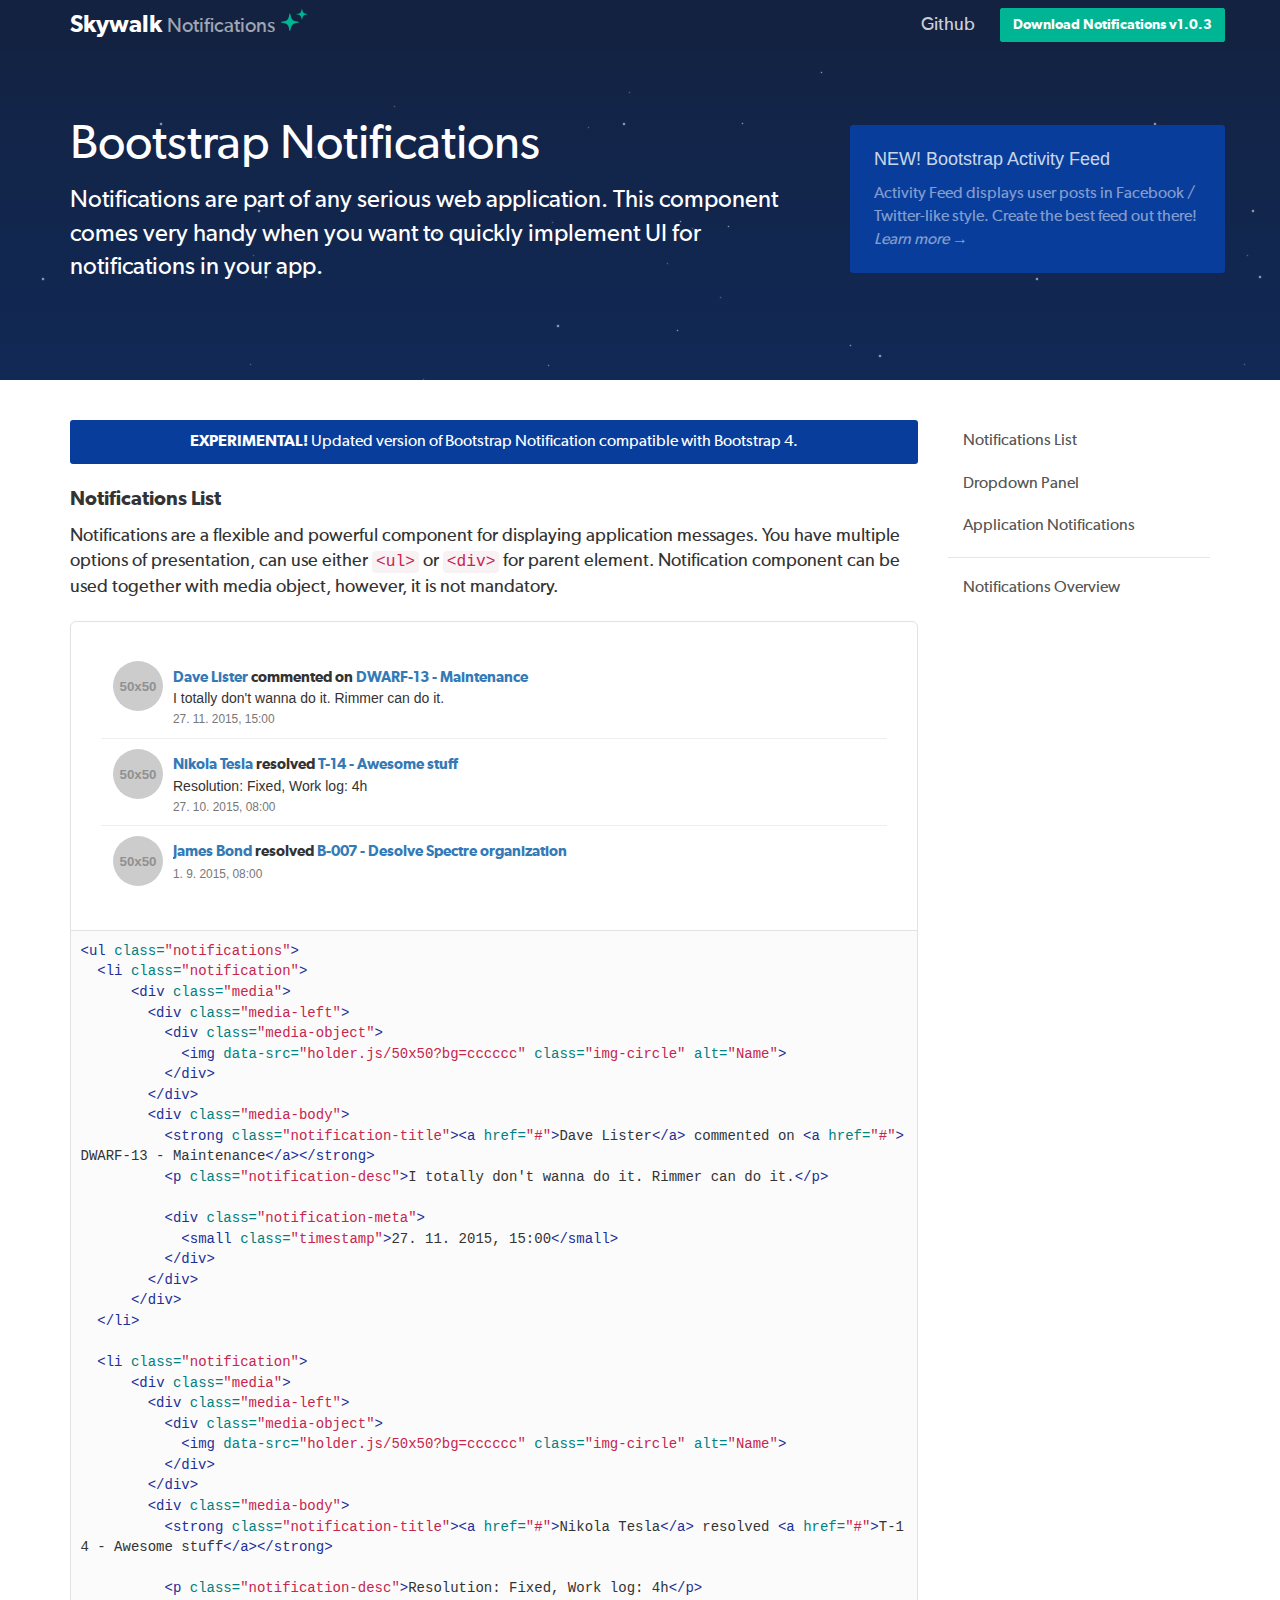
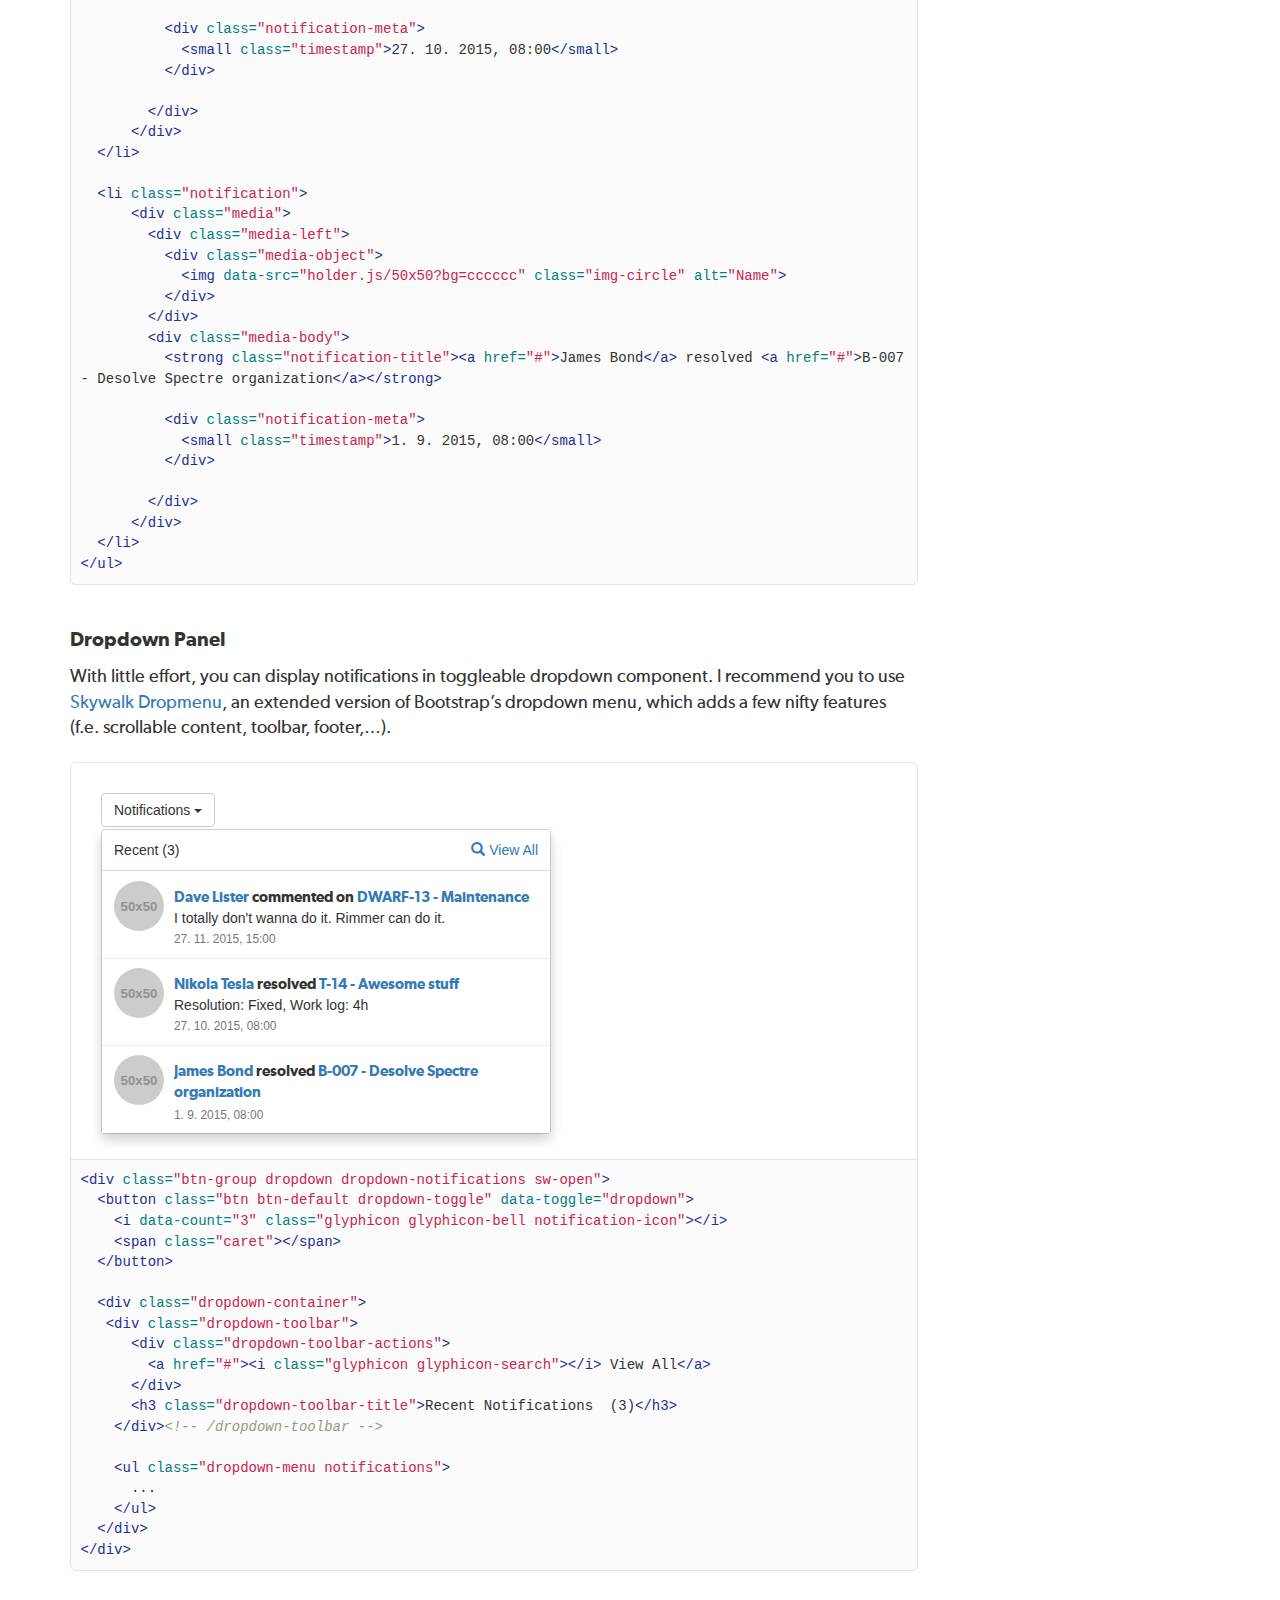
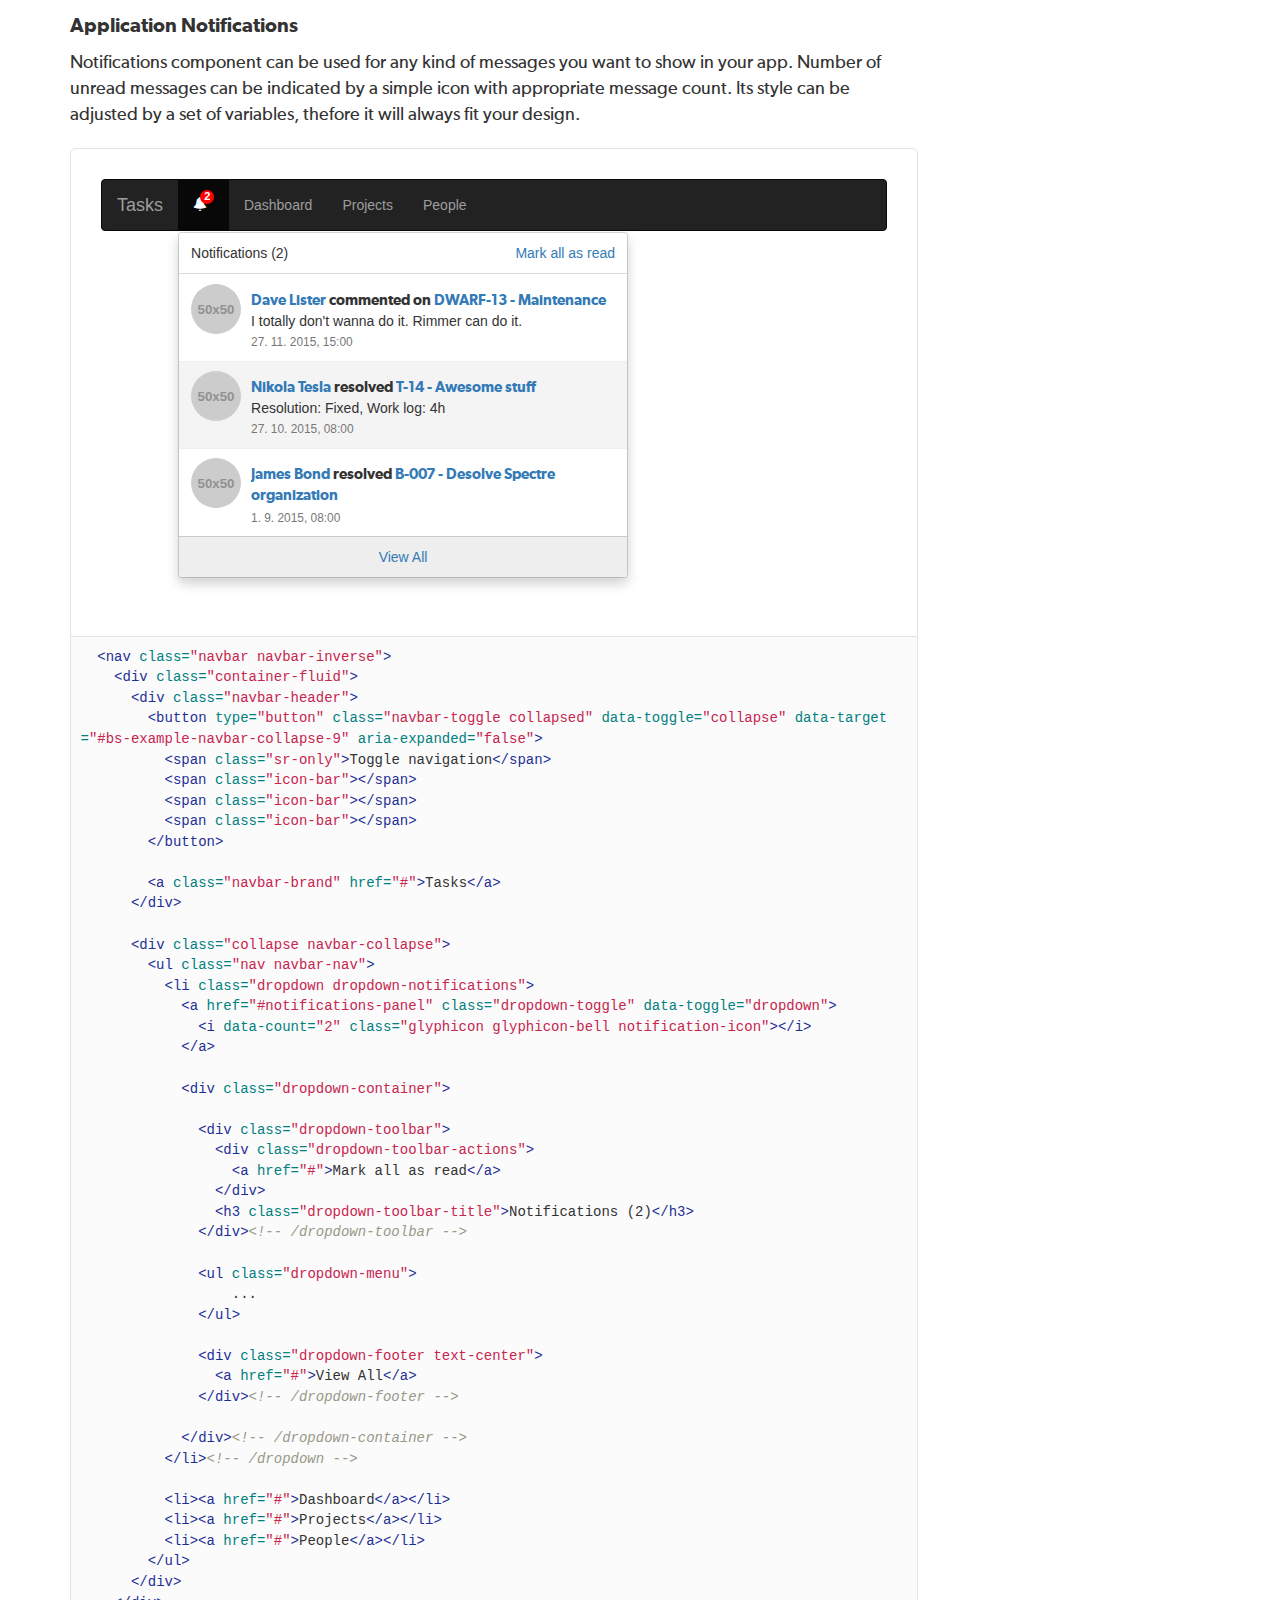
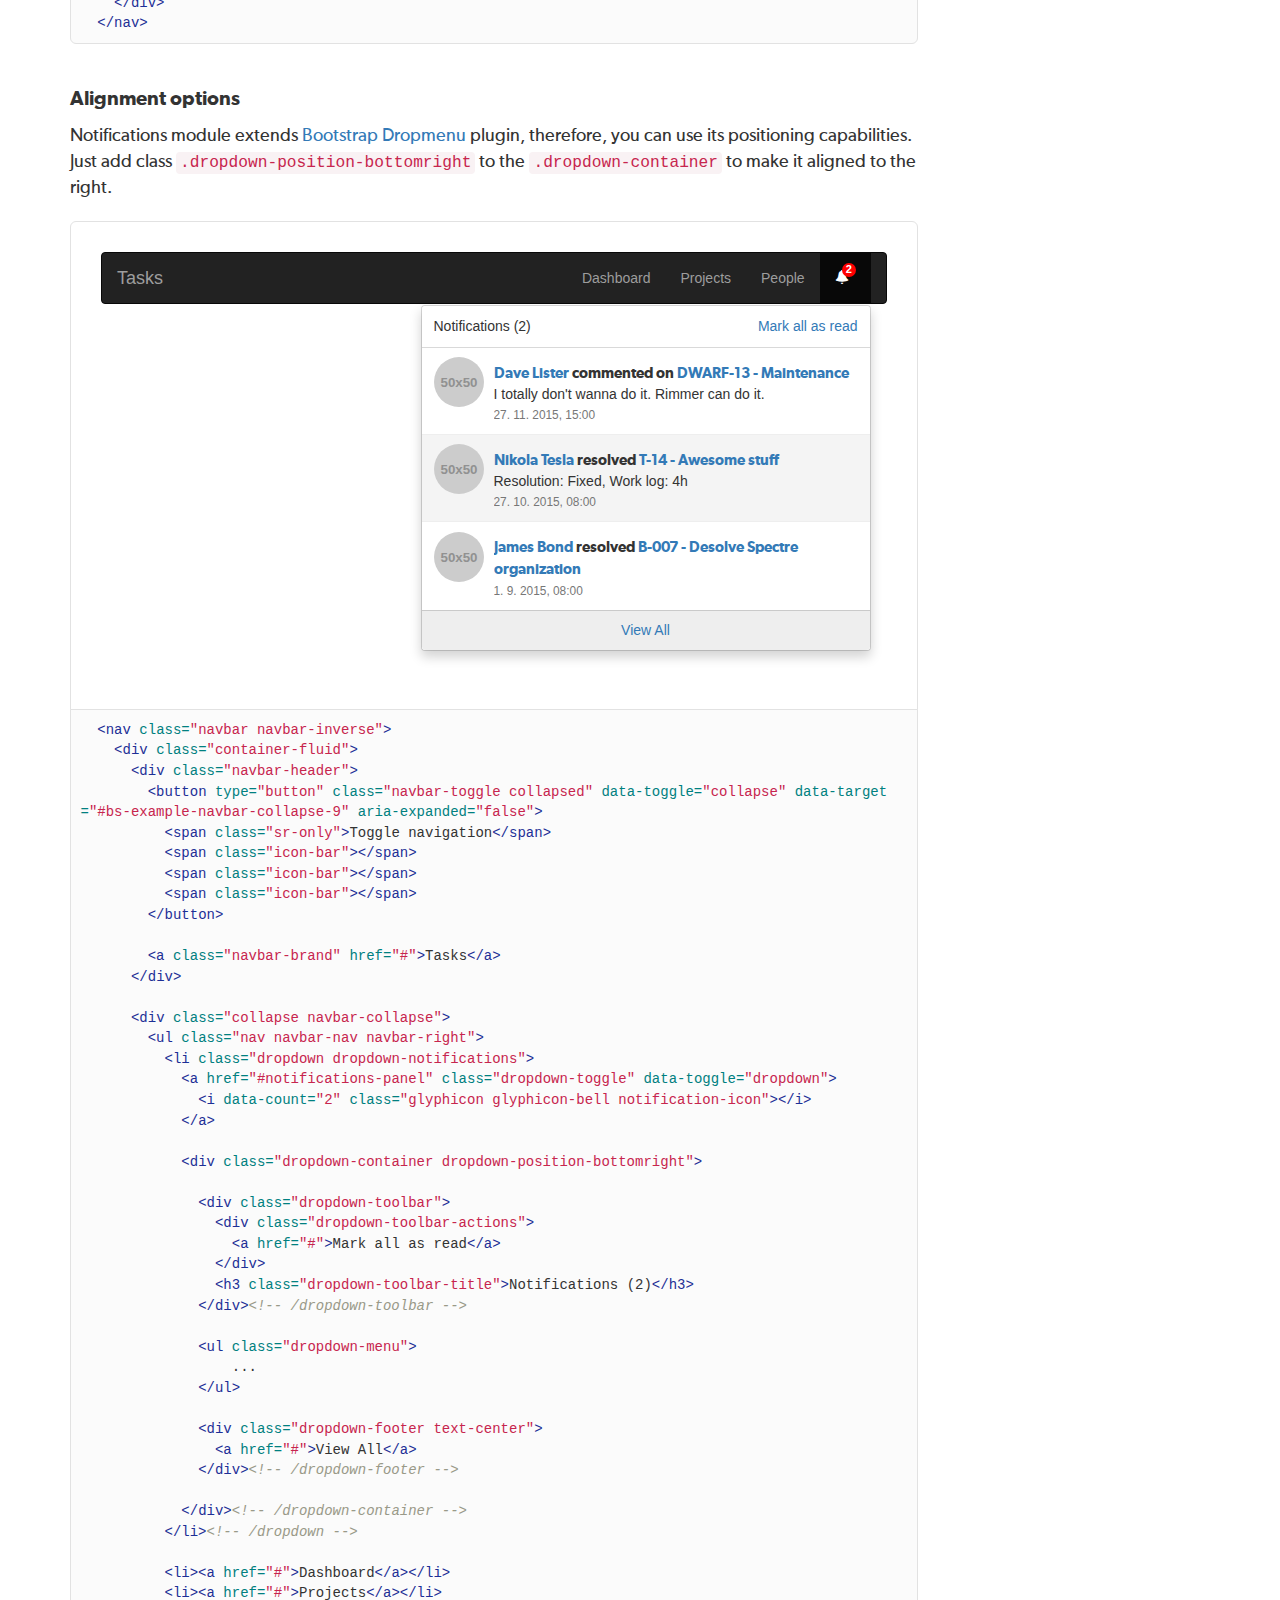
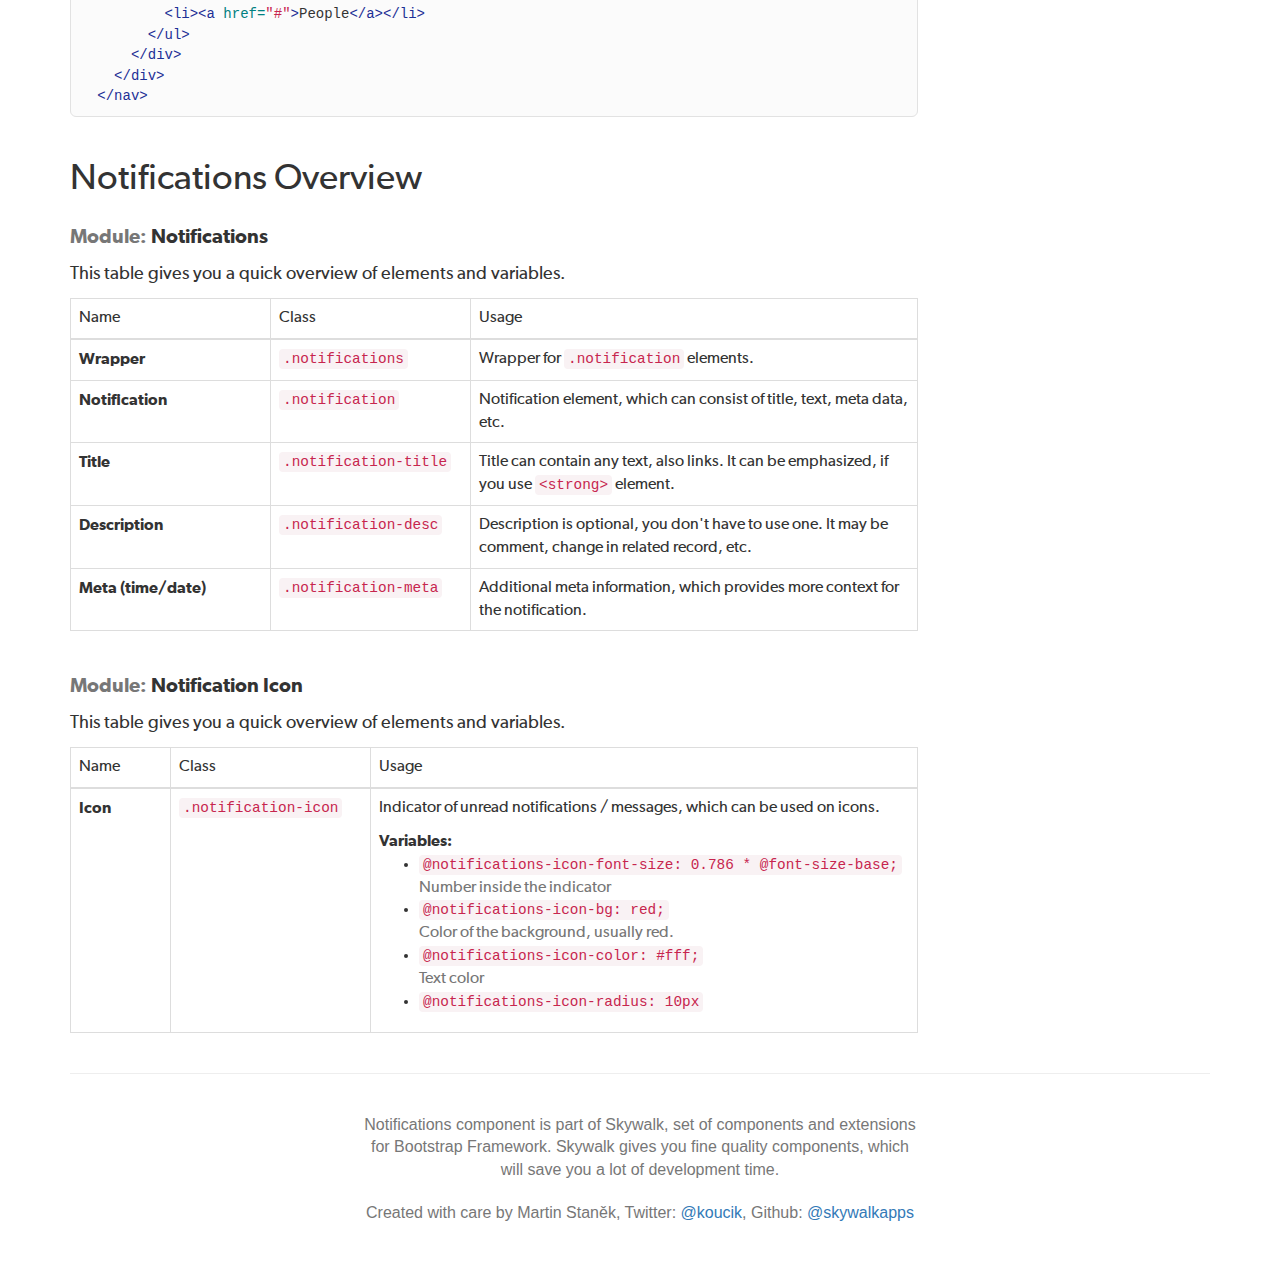
<file: reCaptcha/bootstrap-notifications-master/docs/index.html>
<!DOCTYPE html>
<html lang="en">
  <head>
    <!-- Meta, title, CSS, favicons, etc. -->
    
  <!-- Basic Page Needs
  ================================================== -->
  <meta charset="utf-8">
  <meta http-equiv="X-UA-Compatible" content="IE=edge">
  <meta name="viewport" content="width=device-width, initial-scale=1.0">
  <meta name="keywords" content="HTML, CSS, bootstrap, front-end, frontend, plugin, module">
  <meta name="description" content="Notifications are part of any serious web application. This component comes very handy when you want to quickly implement UI for notifications in your app.">
  <meta name="author" content="Martin Staněk">

  <title>Bootstrap Notifications - by @skywalkapps</title>


  <!-- Common stylesheet for all devices -->
  <link rel="stylesheet" href="stylesheets/skywalk-docs.min.css">
  <link rel="stylesheet" href="stylesheets/bootstrap-notifications.css">
  <!-- Place anything custom after this. -->

  <!-- Favicons -->
  <meta name="apple-mobile-web-app-title" content="Skywalk">
  <link rel="apple-touch-icon" sizes="57x57" href="assets/favicons/apple-icon-57x57.png">
  <link rel="apple-touch-icon" sizes="60x60" href="assets/favicons/apple-icon-60x60.png">
  <link rel="apple-touch-icon" sizes="72x72" href="assets/favicons/apple-icon-72x72.png">
  <link rel="apple-touch-icon" sizes="76x76" href="assets/favicons/apple-icon-76x76.png">
  <link rel="apple-touch-icon" sizes="114x114" href="assets/favicons/apple-icon-114x114.png">
  <link rel="apple-touch-icon" sizes="120x120" href="assets/favicons/apple-icon-120x120.png">
  <link rel="apple-touch-icon" sizes="144x144" href="assets/favicons/apple-icon-144x144.png">
  <link rel="apple-touch-icon" sizes="152x152" href="assets/favicons/apple-icon-152x152.png">
  <link rel="apple-touch-icon" sizes="180x180" href="assets/favicons/apple-icon-180x180.png">
  <link rel="icon" type="image/png" sizes="192x192"  href="assets/favicons/android-icon-192x192.png">
  <link rel="icon" type="image/png" sizes="32x32" href="assets/favicons/favicon-32x32.png">
  <link rel="icon" type="image/png" sizes="96x96" href="assets/favicons/favicon-96x96.png">
  <link rel="icon" type="image/png" sizes="16x16" href="assets/favicons/favicon-16x16.png">

    <!-- Place anything custom after this. -->
  </head>


  <body class="sw-docs" data-spy="scroll" data-target=".sw-aside">
    <a class="sr-only" href="#content">Skip navigation</a>

    <!-- Page search and navigation -->
    <div class="l-sidebar">
      <div class="l-sidebar-body">
        <header class="navbar navbar-fixed-top navbar-default" id="top" role="banner">
  <div class="container">
    <div class="navbar-header">
      <button class="navbar-toggle collapsed" type="button" data-toggle="collapse" data-target=".sw-navbar-collapse">
        <span class="sr-only">Toggle navigation</span>
        <span class="icon-bar"></span>
        <span class="icon-bar"></span>
        <span class="icon-bar"></span>
      </button>
      <a href="http://skywalkapps.github.io" class="navbar-brand logo"><span>Skywalk</span> <small>Notifications</small></a>
    </div>
    <nav class="collapse navbar-collapse sw-navbar-collapse">
      <ul class="nav navbar-nav navbar-right">
        <!-- <li><a href="#">Bootstrap for Apps</a></li> -->
        <li><a href="https://github.com/skywalkapps/bootstrap-notifications">Github</a></li>
        <li>
          <div class="btn-group">
            <a href="https://github.com/skywalkapps/bootstrap-notifications/archive/master.zip" class="btn btn-primary navbar-btn" role="button">
              Download Notifications v1.0.3
            </a>
          </div>
        </li>
      </ul>
    </nav>
  </div>
</header>

      </div>
    </div><!-- /l-sidebar -->

    <!-- Page content -->
    <div id="content" class="l-body" role="main">

      <div class="sw-header" id="introduction">
        <div class="container">

          <div class="row">
            <div class="col-md-8">
              <h1 class="page-header">Bootstrap Notifications</h1>
              <p class="sw-text lead">Notifications are part of any serious web application. This component comes very handy when you want to quickly implement UI for notifications in your app.</p>
            </div>

            <div class="col-md-4">
              <a href="/bootstrap-activity-feed" class="advertisement">
                <h3>NEW! Bootstrap Activity Feed</h3>
                <p>Activity Feed displays user posts in Facebook / Twitter-like style. Create the best feed out there! <em>Learn more &rarr;</em></p>
              </a>
            </div>
          </div>

        </div><!-- /container -->

      </div><!-- /sw-header -->

      <div class="container">
        <div class="row">
          <div class="col-md-9 content">
            <p><a href="/bootstrap-notifications/2.0" class="sw-infobar" style="display:block;text-decoration:none;padding: 10px 15px;color: #fff;background:#083d9c;border-radius:3px;font-size:16px;font-family:'Gibson-Regular',Arial;text-align: center">
  <strong>EXPERIMENTAL!</strong> Updated version of Bootstrap Notification compatible with Bootstrap 4.
</a></p>

<h3 id="notifications-list">Notifications List</h3>

<p>Notifications are a flexible and powerful component for displaying application messages. You have multiple options of presentation, can use either <code class="highlighter-rouge">&lt;ul&gt;</code> or <code class="highlighter-rouge">&lt;div&gt;</code> for parent element. Notification component can be used together with media object, however, it is not mandatory.</p>

<div class="sw-example">
  <ul class="notifications">
    <li class="notification">
        <div class="media">
          <div class="media-left">
            <div class="media-object">
              <img data-src="holder.js/50x50?bg=cccccc" class="img-circle" alt="Name" />
            </div>
          </div>
          <div class="media-body">
            <strong class="notification-title"><a href="#">Dave Lister</a> commented on <a href="#">DWARF-13 - Maintenance</a></strong>
            <p class="notification-desc">I totally don't wanna do it. Rimmer can do it.</p>

            <div class="notification-meta">
              <small class="timestamp">27. 11. 2015, 15:00</small>
            </div>
          </div>
        </div>
    </li>

    <li class="notification">
        <div class="media">
          <div class="media-left">
            <div class="media-object">
              <img data-src="holder.js/50x50?bg=cccccc" class="img-circle" alt="Name" />
            </div>
          </div>
          <div class="media-body">
            <strong class="notification-title"><a href="#">Nikola Tesla</a> resolved <a href="#">T-14 - Awesome stuff</a></strong>

            <p class="notification-desc">Resolution: Fixed, Work log: 4h</p>

            <div class="notification-meta">
              <small class="timestamp">27. 10. 2015, 08:00</small>
            </div>

          </div>
        </div>
    </li>

    <li class="notification">
        <div class="media">
          <div class="media-left">
            <div class="media-object">
              <img data-src="holder.js/50x50?bg=cccccc" class="img-circle" alt="Name" />
            </div>
          </div>
          <div class="media-body">
            <strong class="notification-title"><a href="#">James Bond</a> resolved <a href="#">B-007 - Desolve Spectre organization</a></strong>

            <div class="notification-meta">
              <small class="timestamp">1. 9. 2015, 08:00</small>
            </div>

          </div>
        </div>
    </li>
  </ul>
</div>

<div class="language-html highlighter-rouge"><pre class="highlight"><code><span class="nt">&lt;ul</span> <span class="na">class=</span><span class="s">"notifications"</span><span class="nt">&gt;</span>
  <span class="nt">&lt;li</span> <span class="na">class=</span><span class="s">"notification"</span><span class="nt">&gt;</span>
      <span class="nt">&lt;div</span> <span class="na">class=</span><span class="s">"media"</span><span class="nt">&gt;</span>
        <span class="nt">&lt;div</span> <span class="na">class=</span><span class="s">"media-left"</span><span class="nt">&gt;</span>
          <span class="nt">&lt;div</span> <span class="na">class=</span><span class="s">"media-object"</span><span class="nt">&gt;</span>
            <span class="nt">&lt;img</span> <span class="na">data-src=</span><span class="s">"holder.js/50x50?bg=cccccc"</span> <span class="na">class=</span><span class="s">"img-circle"</span> <span class="na">alt=</span><span class="s">"Name"</span><span class="nt">&gt;</span>
          <span class="nt">&lt;/div&gt;</span>
        <span class="nt">&lt;/div&gt;</span>
        <span class="nt">&lt;div</span> <span class="na">class=</span><span class="s">"media-body"</span><span class="nt">&gt;</span>
          <span class="nt">&lt;strong</span> <span class="na">class=</span><span class="s">"notification-title"</span><span class="nt">&gt;&lt;a</span> <span class="na">href=</span><span class="s">"#"</span><span class="nt">&gt;</span>Dave Lister<span class="nt">&lt;/a&gt;</span> commented on <span class="nt">&lt;a</span> <span class="na">href=</span><span class="s">"#"</span><span class="nt">&gt;</span>DWARF-13 - Maintenance<span class="nt">&lt;/a&gt;&lt;/strong&gt;</span>
          <span class="nt">&lt;p</span> <span class="na">class=</span><span class="s">"notification-desc"</span><span class="nt">&gt;</span>I totally don't wanna do it. Rimmer can do it.<span class="nt">&lt;/p&gt;</span>

          <span class="nt">&lt;div</span> <span class="na">class=</span><span class="s">"notification-meta"</span><span class="nt">&gt;</span>
            <span class="nt">&lt;small</span> <span class="na">class=</span><span class="s">"timestamp"</span><span class="nt">&gt;</span>27. 11. 2015, 15:00<span class="nt">&lt;/small&gt;</span>
          <span class="nt">&lt;/div&gt;</span>
        <span class="nt">&lt;/div&gt;</span>
      <span class="nt">&lt;/div&gt;</span>
  <span class="nt">&lt;/li&gt;</span>

  <span class="nt">&lt;li</span> <span class="na">class=</span><span class="s">"notification"</span><span class="nt">&gt;</span>
      <span class="nt">&lt;div</span> <span class="na">class=</span><span class="s">"media"</span><span class="nt">&gt;</span>
        <span class="nt">&lt;div</span> <span class="na">class=</span><span class="s">"media-left"</span><span class="nt">&gt;</span>
          <span class="nt">&lt;div</span> <span class="na">class=</span><span class="s">"media-object"</span><span class="nt">&gt;</span>
            <span class="nt">&lt;img</span> <span class="na">data-src=</span><span class="s">"holder.js/50x50?bg=cccccc"</span> <span class="na">class=</span><span class="s">"img-circle"</span> <span class="na">alt=</span><span class="s">"Name"</span><span class="nt">&gt;</span>
          <span class="nt">&lt;/div&gt;</span>
        <span class="nt">&lt;/div&gt;</span>
        <span class="nt">&lt;div</span> <span class="na">class=</span><span class="s">"media-body"</span><span class="nt">&gt;</span>
          <span class="nt">&lt;strong</span> <span class="na">class=</span><span class="s">"notification-title"</span><span class="nt">&gt;&lt;a</span> <span class="na">href=</span><span class="s">"#"</span><span class="nt">&gt;</span>Nikola Tesla<span class="nt">&lt;/a&gt;</span> resolved <span class="nt">&lt;a</span> <span class="na">href=</span><span class="s">"#"</span><span class="nt">&gt;</span>T-14 - Awesome stuff<span class="nt">&lt;/a&gt;&lt;/strong&gt;</span>

          <span class="nt">&lt;p</span> <span class="na">class=</span><span class="s">"notification-desc"</span><span class="nt">&gt;</span>Resolution: Fixed, Work log: 4h<span class="nt">&lt;/p&gt;</span>

          <span class="nt">&lt;div</span> <span class="na">class=</span><span class="s">"notification-meta"</span><span class="nt">&gt;</span>
            <span class="nt">&lt;small</span> <span class="na">class=</span><span class="s">"timestamp"</span><span class="nt">&gt;</span>27. 10. 2015, 08:00<span class="nt">&lt;/small&gt;</span>
          <span class="nt">&lt;/div&gt;</span>

        <span class="nt">&lt;/div&gt;</span>
      <span class="nt">&lt;/div&gt;</span>
  <span class="nt">&lt;/li&gt;</span>

  <span class="nt">&lt;li</span> <span class="na">class=</span><span class="s">"notification"</span><span class="nt">&gt;</span>
      <span class="nt">&lt;div</span> <span class="na">class=</span><span class="s">"media"</span><span class="nt">&gt;</span>
        <span class="nt">&lt;div</span> <span class="na">class=</span><span class="s">"media-left"</span><span class="nt">&gt;</span>
          <span class="nt">&lt;div</span> <span class="na">class=</span><span class="s">"media-object"</span><span class="nt">&gt;</span>
            <span class="nt">&lt;img</span> <span class="na">data-src=</span><span class="s">"holder.js/50x50?bg=cccccc"</span> <span class="na">class=</span><span class="s">"img-circle"</span> <span class="na">alt=</span><span class="s">"Name"</span><span class="nt">&gt;</span>
          <span class="nt">&lt;/div&gt;</span>
        <span class="nt">&lt;/div&gt;</span>
        <span class="nt">&lt;div</span> <span class="na">class=</span><span class="s">"media-body"</span><span class="nt">&gt;</span>
          <span class="nt">&lt;strong</span> <span class="na">class=</span><span class="s">"notification-title"</span><span class="nt">&gt;&lt;a</span> <span class="na">href=</span><span class="s">"#"</span><span class="nt">&gt;</span>James Bond<span class="nt">&lt;/a&gt;</span> resolved <span class="nt">&lt;a</span> <span class="na">href=</span><span class="s">"#"</span><span class="nt">&gt;</span>B-007 - Desolve Spectre organization<span class="nt">&lt;/a&gt;&lt;/strong&gt;</span>

          <span class="nt">&lt;div</span> <span class="na">class=</span><span class="s">"notification-meta"</span><span class="nt">&gt;</span>
            <span class="nt">&lt;small</span> <span class="na">class=</span><span class="s">"timestamp"</span><span class="nt">&gt;</span>1. 9. 2015, 08:00<span class="nt">&lt;/small&gt;</span>
          <span class="nt">&lt;/div&gt;</span>

        <span class="nt">&lt;/div&gt;</span>
      <span class="nt">&lt;/div&gt;</span>
  <span class="nt">&lt;/li&gt;</span>
<span class="nt">&lt;/ul&gt;</span>
</code></pre>
</div>

<h3 id="dropdown-panel">Dropdown Panel</h3>

<p>With little effort, you can display notifications in toggleable dropdown component. I recommend you to use <a href="skywalkapps.github.io/bootstrap-dropmenu/">Skywalk Dropmenu</a>, an extended version of Bootstrap’s dropdown menu, which adds a few nifty features (f.e. scrollable content, toolbar, footer,…).</p>

<div class="sw-example">
  <div class="btn-group dropdown dropdown-notifications sw-open">
    <button class="btn btn-default dropdown-toggle" data-toggle="dropdown">
    Notifications
      <span class="caret"></span>
    </button>

    <div class="dropdown-container">
     <div class="dropdown-toolbar">
        <div class="dropdown-toolbar-actions">
          <a href="#"><i class="glyphicon glyphicon-search"></i> View All</a>
        </div>
        <h3 class="dropdown-toolbar-title">Recent (3)</h3>
      </div><!-- /dropdown-toolbar -->

      <ul class="dropdown-menu notifications">
        <li class="notification">
            <div class="media">
              <div class="media-left">
                <div class="media-object">
                  <img data-src="holder.js/50x50?bg=cccccc" class="img-circle" alt="Name" />
                </div>
              </div>
              <div class="media-body">
                <strong class="notification-title"><a href="#">Dave Lister</a> commented on <a href="#">DWARF-13 - Maintenance</a></strong>
                <p class="notification-desc">I totally don't wanna do it. Rimmer can do it.</p>

                <div class="notification-meta">
                  <small class="timestamp">27. 11. 2015, 15:00</small>
                </div>
              </div>
            </div>
        </li>

        <li class="notification">
            <div class="media">
              <div class="media-left">
                <div class="media-object">
                  <img data-src="holder.js/50x50?bg=cccccc" class="img-circle" alt="Name" />
                </div>
              </div>
              <div class="media-body">
                <strong class="notification-title"><a href="#">Nikola Tesla</a> resolved <a href="#">T-14 - Awesome stuff</a></strong>

                <p class="notification-desc">Resolution: Fixed, Work log: 4h</p>

                <div class="notification-meta">
                  <small class="timestamp">27. 10. 2015, 08:00</small>
                </div>

              </div>
            </div>
        </li>

        <li class="notification">
            <div class="media">
              <div class="media-left">
                <div class="media-object">
                  <img data-src="holder.js/50x50?bg=cccccc" class="img-circle" alt="Name" />
                </div>
              </div>
              <div class="media-body">
                <strong class="notification-title"><a href="#">James Bond</a> resolved <a href="#">B-007 - Desolve Spectre organization</a></strong>

                <div class="notification-meta">
                  <small class="timestamp">1. 9. 2015, 08:00</small>
                </div>

              </div>
            </div>
        </li>
      </ul>
    </div>
  </div>

</div>

<div class="language-html highlighter-rouge"><pre class="highlight"><code><span class="nt">&lt;div</span> <span class="na">class=</span><span class="s">"btn-group dropdown dropdown-notifications sw-open"</span><span class="nt">&gt;</span>
  <span class="nt">&lt;button</span> <span class="na">class=</span><span class="s">"btn btn-default dropdown-toggle"</span> <span class="na">data-toggle=</span><span class="s">"dropdown"</span><span class="nt">&gt;</span>
    <span class="nt">&lt;i</span> <span class="na">data-count=</span><span class="s">"3"</span> <span class="na">class=</span><span class="s">"glyphicon glyphicon-bell notification-icon"</span><span class="nt">&gt;&lt;/i&gt;</span>
    <span class="nt">&lt;span</span> <span class="na">class=</span><span class="s">"caret"</span><span class="nt">&gt;&lt;/span&gt;</span>
  <span class="nt">&lt;/button&gt;</span>

  <span class="nt">&lt;div</span> <span class="na">class=</span><span class="s">"dropdown-container"</span><span class="nt">&gt;</span>
   <span class="nt">&lt;div</span> <span class="na">class=</span><span class="s">"dropdown-toolbar"</span><span class="nt">&gt;</span>
      <span class="nt">&lt;div</span> <span class="na">class=</span><span class="s">"dropdown-toolbar-actions"</span><span class="nt">&gt;</span>
        <span class="nt">&lt;a</span> <span class="na">href=</span><span class="s">"#"</span><span class="nt">&gt;&lt;i</span> <span class="na">class=</span><span class="s">"glyphicon glyphicon-search"</span><span class="nt">&gt;&lt;/i&gt;</span> View All<span class="nt">&lt;/a&gt;</span>
      <span class="nt">&lt;/div&gt;</span>
      <span class="nt">&lt;h3</span> <span class="na">class=</span><span class="s">"dropdown-toolbar-title"</span><span class="nt">&gt;</span>Recent Notifications  (3)<span class="nt">&lt;/h3&gt;</span>
    <span class="nt">&lt;/div&gt;</span><span class="c">&lt;!-- /dropdown-toolbar --&gt;</span>

    <span class="nt">&lt;ul</span> <span class="na">class=</span><span class="s">"dropdown-menu notifications"</span><span class="nt">&gt;</span>
      ...
    <span class="nt">&lt;/ul&gt;</span>
  <span class="nt">&lt;/div&gt;</span>
<span class="nt">&lt;/div&gt;</span>
</code></pre>
</div>

<h3 id="application-notifications">Application Notifications</h3>

<p>Notifications component can be used for any kind of messages you want to show in your app. Number of unread messages can be indicated by a simple icon with appropriate message count. Its style can be adjusted by a set of variables, thefore it will always fit your design.</p>

<div class="sw-example" style="padding-bottom: 390px">
  <nav class="navbar navbar-inverse">
    <div class="container-fluid">
      <div class="navbar-header">
        <button type="button" class="navbar-toggle collapsed" data-toggle="collapse" data-target="#bs-example-navbar-collapse-9" aria-expanded="false">
          <span class="sr-only">Toggle navigation</span>
          <span class="icon-bar"></span>
          <span class="icon-bar"></span>
          <span class="icon-bar"></span>
        </button>

        <a class="navbar-brand" href="#">Tasks</a>
      </div>

      <div class="collapse navbar-collapse">
        <ul class="nav navbar-nav">
          <li class="dropdown dropdown-notifications open">
            <a href="#notifications-panel" class="dropdown-toggle" data-toggle="dropdown">
              <i data-count="2" class="glyphicon glyphicon-bell notification-icon"></i>
            </a>

            <div class="dropdown-container">

              <div class="dropdown-toolbar">
                <div class="dropdown-toolbar-actions">
                  <a href="#">Mark all as read</a>
                </div>
                <h3 class="dropdown-toolbar-title">Notifications (2)</h3>
              </div><!-- /dropdown-toolbar -->

              <ul class="dropdown-menu">
                    <li class="notification">
                      <div class="media">
                        <div class="media-left">
                          <div class="media-object">
                            <img data-src="holder.js/50x50?bg=cccccc" class="img-circle" alt="Name" />
                          </div>
                        </div>
                        <div class="media-body">
                          <strong class="notification-title"><a href="#">Dave Lister</a> commented on <a href="#">DWARF-13 - Maintenance</a></strong>
                          <p class="notification-desc">I totally don't wanna do it. Rimmer can do it.</p>

                          <div class="notification-meta">
                            <small class="timestamp">27. 11. 2015, 15:00</small>
                          </div>
                        </div>
                      </div>
                  </li>

                  <li class="notification active">
                      <div class="media">
                        <div class="media-left">
                          <div class="media-object">
                            <img data-src="holder.js/50x50?bg=cccccc" class="img-circle" alt="Name" />
                          </div>
                        </div>
                        <div class="media-body">
                          <strong class="notification-title"><a href="#">Nikola Tesla</a> resolved <a href="#">T-14 - Awesome stuff</a></strong>

                          <p class="notification-desc">Resolution: Fixed, Work log: 4h</p>

                          <div class="notification-meta">
                            <small class="timestamp">27. 10. 2015, 08:00</small>
                          </div>

                        </div>
                      </div>
                  </li>

                  <li class="notification">
                      <div class="media">
                        <div class="media-left">
                          <div class="media-object">
                            <img data-src="holder.js/50x50?bg=cccccc" class="img-circle" alt="Name" />
                          </div>
                        </div>
                        <div class="media-body">
                          <strong class="notification-title"><a href="#">James Bond</a> resolved <a href="#">B-007 - Desolve Spectre organization</a></strong>

                          <div class="notification-meta">
                            <small class="timestamp">1. 9. 2015, 08:00</small>
                          </div>

                        </div>
                      </div>
                  </li>

              </ul>

              <div class="dropdown-footer text-center">
                <a href="#">View All</a>
              </div><!-- /dropdown-footer -->

            </div><!-- /dropdown-container -->
          </li><!-- /dropdown -->

          <li><a href="#">Dashboard</a></li>
          <li><a href="#">Projects</a></li>
          <li><a href="#">People</a></li>
        </ul>
      </div>
    </div>
  </nav>
</div>

<div class="language-html highlighter-rouge"><pre class="highlight"><code>  <span class="nt">&lt;nav</span> <span class="na">class=</span><span class="s">"navbar navbar-inverse"</span><span class="nt">&gt;</span>
    <span class="nt">&lt;div</span> <span class="na">class=</span><span class="s">"container-fluid"</span><span class="nt">&gt;</span>
      <span class="nt">&lt;div</span> <span class="na">class=</span><span class="s">"navbar-header"</span><span class="nt">&gt;</span>
        <span class="nt">&lt;button</span> <span class="na">type=</span><span class="s">"button"</span> <span class="na">class=</span><span class="s">"navbar-toggle collapsed"</span> <span class="na">data-toggle=</span><span class="s">"collapse"</span> <span class="na">data-target=</span><span class="s">"#bs-example-navbar-collapse-9"</span> <span class="na">aria-expanded=</span><span class="s">"false"</span><span class="nt">&gt;</span>
          <span class="nt">&lt;span</span> <span class="na">class=</span><span class="s">"sr-only"</span><span class="nt">&gt;</span>Toggle navigation<span class="nt">&lt;/span&gt;</span>
          <span class="nt">&lt;span</span> <span class="na">class=</span><span class="s">"icon-bar"</span><span class="nt">&gt;&lt;/span&gt;</span>
          <span class="nt">&lt;span</span> <span class="na">class=</span><span class="s">"icon-bar"</span><span class="nt">&gt;&lt;/span&gt;</span>
          <span class="nt">&lt;span</span> <span class="na">class=</span><span class="s">"icon-bar"</span><span class="nt">&gt;&lt;/span&gt;</span>
        <span class="nt">&lt;/button&gt;</span>

        <span class="nt">&lt;a</span> <span class="na">class=</span><span class="s">"navbar-brand"</span> <span class="na">href=</span><span class="s">"#"</span><span class="nt">&gt;</span>Tasks<span class="nt">&lt;/a&gt;</span>
      <span class="nt">&lt;/div&gt;</span>

      <span class="nt">&lt;div</span> <span class="na">class=</span><span class="s">"collapse navbar-collapse"</span><span class="nt">&gt;</span>
        <span class="nt">&lt;ul</span> <span class="na">class=</span><span class="s">"nav navbar-nav"</span><span class="nt">&gt;</span>
          <span class="nt">&lt;li</span> <span class="na">class=</span><span class="s">"dropdown dropdown-notifications"</span><span class="nt">&gt;</span>
            <span class="nt">&lt;a</span> <span class="na">href=</span><span class="s">"#notifications-panel"</span> <span class="na">class=</span><span class="s">"dropdown-toggle"</span> <span class="na">data-toggle=</span><span class="s">"dropdown"</span><span class="nt">&gt;</span>
              <span class="nt">&lt;i</span> <span class="na">data-count=</span><span class="s">"2"</span> <span class="na">class=</span><span class="s">"glyphicon glyphicon-bell notification-icon"</span><span class="nt">&gt;&lt;/i&gt;</span>
            <span class="nt">&lt;/a&gt;</span>

            <span class="nt">&lt;div</span> <span class="na">class=</span><span class="s">"dropdown-container"</span><span class="nt">&gt;</span>

              <span class="nt">&lt;div</span> <span class="na">class=</span><span class="s">"dropdown-toolbar"</span><span class="nt">&gt;</span>
                <span class="nt">&lt;div</span> <span class="na">class=</span><span class="s">"dropdown-toolbar-actions"</span><span class="nt">&gt;</span>
                  <span class="nt">&lt;a</span> <span class="na">href=</span><span class="s">"#"</span><span class="nt">&gt;</span>Mark all as read<span class="nt">&lt;/a&gt;</span>
                <span class="nt">&lt;/div&gt;</span>
                <span class="nt">&lt;h3</span> <span class="na">class=</span><span class="s">"dropdown-toolbar-title"</span><span class="nt">&gt;</span>Notifications (2)<span class="nt">&lt;/h3&gt;</span>
              <span class="nt">&lt;/div&gt;</span><span class="c">&lt;!-- /dropdown-toolbar --&gt;</span>

              <span class="nt">&lt;ul</span> <span class="na">class=</span><span class="s">"dropdown-menu"</span><span class="nt">&gt;</span>
                  ...
              <span class="nt">&lt;/ul&gt;</span>

              <span class="nt">&lt;div</span> <span class="na">class=</span><span class="s">"dropdown-footer text-center"</span><span class="nt">&gt;</span>
                <span class="nt">&lt;a</span> <span class="na">href=</span><span class="s">"#"</span><span class="nt">&gt;</span>View All<span class="nt">&lt;/a&gt;</span>
              <span class="nt">&lt;/div&gt;</span><span class="c">&lt;!-- /dropdown-footer --&gt;</span>

            <span class="nt">&lt;/div&gt;</span><span class="c">&lt;!-- /dropdown-container --&gt;</span>
          <span class="nt">&lt;/li&gt;</span><span class="c">&lt;!-- /dropdown --&gt;</span>

          <span class="nt">&lt;li&gt;&lt;a</span> <span class="na">href=</span><span class="s">"#"</span><span class="nt">&gt;</span>Dashboard<span class="nt">&lt;/a&gt;&lt;/li&gt;</span>
          <span class="nt">&lt;li&gt;&lt;a</span> <span class="na">href=</span><span class="s">"#"</span><span class="nt">&gt;</span>Projects<span class="nt">&lt;/a&gt;&lt;/li&gt;</span>
          <span class="nt">&lt;li&gt;&lt;a</span> <span class="na">href=</span><span class="s">"#"</span><span class="nt">&gt;</span>People<span class="nt">&lt;/a&gt;&lt;/li&gt;</span>
        <span class="nt">&lt;/ul&gt;</span>
      <span class="nt">&lt;/div&gt;</span>
    <span class="nt">&lt;/div&gt;</span>
  <span class="nt">&lt;/nav&gt;</span>
</code></pre>
</div>

<h3 id="alignment-options">Alignment options</h3>

<p>Notifications module extends <a href="http://skywalkapps.github.io/bootstrap-dropmenu/">Bootstrap Dropmenu</a> plugin, therefore, you can use its positioning capabilities. Just add class <code class="highlighter-rouge">.dropdown-position-bottomright</code> to the <code class="highlighter-rouge">.dropdown-container</code> to make it aligned to the right.</p>

<div class="sw-example" style="padding-bottom: 390px">
  <nav class="navbar navbar-inverse">
    <div class="container-fluid">
      <div class="navbar-header">
        <button type="button" class="navbar-toggle collapsed" data-toggle="collapse" data-target="#bs-example-navbar-collapse-9" aria-expanded="false">
          <span class="sr-only">Toggle navigation</span>
          <span class="icon-bar"></span>
          <span class="icon-bar"></span>
          <span class="icon-bar"></span>
        </button>

        <a class="navbar-brand" href="#">Tasks</a>
      </div>

      <div class="collapse navbar-collapse">
        <ul class="nav navbar-nav navbar-right">
          <li><a href="#">Dashboard</a></li>
          <li><a href="#">Projects</a></li>
          <li><a href="#">People</a></li>
          <li class="dropdown dropdown-notifications open">
            <a href="#notifications-panel" class="dropdown-toggle" data-toggle="dropdown">
              <i data-count="2" class="glyphicon glyphicon-bell notification-icon"></i>
            </a>

            <div class="dropdown-container dropdown-position-bottomright">

              <div class="dropdown-toolbar">
                <div class="dropdown-toolbar-actions">
                  <a href="#">Mark all as read</a>
                </div>
                <h3 class="dropdown-toolbar-title">Notifications (2)</h3>
              </div><!-- /dropdown-toolbar -->

              <ul class="dropdown-menu">
                    <li class="notification">
                      <div class="media">
                        <div class="media-left">
                          <div class="media-object">
                            <img data-src="holder.js/50x50?bg=cccccc" class="img-circle" alt="Name" />
                          </div>
                        </div>
                        <div class="media-body">
                          <strong class="notification-title"><a href="#">Dave Lister</a> commented on <a href="#">DWARF-13 - Maintenance</a></strong>
                          <p class="notification-desc">I totally don't wanna do it. Rimmer can do it.</p>

                          <div class="notification-meta">
                            <small class="timestamp">27. 11. 2015, 15:00</small>
                          </div>
                        </div>
                      </div>
                  </li>

                  <li class="notification active">
                      <div class="media">
                        <div class="media-left">
                          <div class="media-object">
                            <img data-src="holder.js/50x50?bg=cccccc" class="img-circle" alt="Name" />
                          </div>
                        </div>
                        <div class="media-body">
                          <strong class="notification-title"><a href="#">Nikola Tesla</a> resolved <a href="#">T-14 - Awesome stuff</a></strong>

                          <p class="notification-desc">Resolution: Fixed, Work log: 4h</p>

                          <div class="notification-meta">
                            <small class="timestamp">27. 10. 2015, 08:00</small>
                          </div>

                        </div>
                      </div>
                  </li>

                  <li class="notification">
                      <div class="media">
                        <div class="media-left">
                          <div class="media-object">
                            <img data-src="holder.js/50x50?bg=cccccc" class="img-circle" alt="Name" />
                          </div>
                        </div>
                        <div class="media-body">
                          <strong class="notification-title"><a href="#">James Bond</a> resolved <a href="#">B-007 - Desolve Spectre organization</a></strong>

                          <div class="notification-meta">
                            <small class="timestamp">1. 9. 2015, 08:00</small>
                          </div>

                        </div>
                      </div>
                  </li>

              </ul>

              <div class="dropdown-footer text-center">
                <a href="#">View All</a>
              </div><!-- /dropdown-footer -->

            </div><!-- /dropdown-container -->
          </li><!-- /dropdown -->

        </ul>
      </div>
    </div>
  </nav>
</div>

<div class="language-html highlighter-rouge"><pre class="highlight"><code>  <span class="nt">&lt;nav</span> <span class="na">class=</span><span class="s">"navbar navbar-inverse"</span><span class="nt">&gt;</span>
    <span class="nt">&lt;div</span> <span class="na">class=</span><span class="s">"container-fluid"</span><span class="nt">&gt;</span>
      <span class="nt">&lt;div</span> <span class="na">class=</span><span class="s">"navbar-header"</span><span class="nt">&gt;</span>
        <span class="nt">&lt;button</span> <span class="na">type=</span><span class="s">"button"</span> <span class="na">class=</span><span class="s">"navbar-toggle collapsed"</span> <span class="na">data-toggle=</span><span class="s">"collapse"</span> <span class="na">data-target=</span><span class="s">"#bs-example-navbar-collapse-9"</span> <span class="na">aria-expanded=</span><span class="s">"false"</span><span class="nt">&gt;</span>
          <span class="nt">&lt;span</span> <span class="na">class=</span><span class="s">"sr-only"</span><span class="nt">&gt;</span>Toggle navigation<span class="nt">&lt;/span&gt;</span>
          <span class="nt">&lt;span</span> <span class="na">class=</span><span class="s">"icon-bar"</span><span class="nt">&gt;&lt;/span&gt;</span>
          <span class="nt">&lt;span</span> <span class="na">class=</span><span class="s">"icon-bar"</span><span class="nt">&gt;&lt;/span&gt;</span>
          <span class="nt">&lt;span</span> <span class="na">class=</span><span class="s">"icon-bar"</span><span class="nt">&gt;&lt;/span&gt;</span>
        <span class="nt">&lt;/button&gt;</span>

        <span class="nt">&lt;a</span> <span class="na">class=</span><span class="s">"navbar-brand"</span> <span class="na">href=</span><span class="s">"#"</span><span class="nt">&gt;</span>Tasks<span class="nt">&lt;/a&gt;</span>
      <span class="nt">&lt;/div&gt;</span>

      <span class="nt">&lt;div</span> <span class="na">class=</span><span class="s">"collapse navbar-collapse"</span><span class="nt">&gt;</span>
        <span class="nt">&lt;ul</span> <span class="na">class=</span><span class="s">"nav navbar-nav navbar-right"</span><span class="nt">&gt;</span>
          <span class="nt">&lt;li</span> <span class="na">class=</span><span class="s">"dropdown dropdown-notifications"</span><span class="nt">&gt;</span>
            <span class="nt">&lt;a</span> <span class="na">href=</span><span class="s">"#notifications-panel"</span> <span class="na">class=</span><span class="s">"dropdown-toggle"</span> <span class="na">data-toggle=</span><span class="s">"dropdown"</span><span class="nt">&gt;</span>
              <span class="nt">&lt;i</span> <span class="na">data-count=</span><span class="s">"2"</span> <span class="na">class=</span><span class="s">"glyphicon glyphicon-bell notification-icon"</span><span class="nt">&gt;&lt;/i&gt;</span>
            <span class="nt">&lt;/a&gt;</span>

            <span class="nt">&lt;div</span> <span class="na">class=</span><span class="s">"dropdown-container dropdown-position-bottomright"</span><span class="nt">&gt;</span>

              <span class="nt">&lt;div</span> <span class="na">class=</span><span class="s">"dropdown-toolbar"</span><span class="nt">&gt;</span>
                <span class="nt">&lt;div</span> <span class="na">class=</span><span class="s">"dropdown-toolbar-actions"</span><span class="nt">&gt;</span>
                  <span class="nt">&lt;a</span> <span class="na">href=</span><span class="s">"#"</span><span class="nt">&gt;</span>Mark all as read<span class="nt">&lt;/a&gt;</span>
                <span class="nt">&lt;/div&gt;</span>
                <span class="nt">&lt;h3</span> <span class="na">class=</span><span class="s">"dropdown-toolbar-title"</span><span class="nt">&gt;</span>Notifications (2)<span class="nt">&lt;/h3&gt;</span>
              <span class="nt">&lt;/div&gt;</span><span class="c">&lt;!-- /dropdown-toolbar --&gt;</span>

              <span class="nt">&lt;ul</span> <span class="na">class=</span><span class="s">"dropdown-menu"</span><span class="nt">&gt;</span>
                  ...
              <span class="nt">&lt;/ul&gt;</span>

              <span class="nt">&lt;div</span> <span class="na">class=</span><span class="s">"dropdown-footer text-center"</span><span class="nt">&gt;</span>
                <span class="nt">&lt;a</span> <span class="na">href=</span><span class="s">"#"</span><span class="nt">&gt;</span>View All<span class="nt">&lt;/a&gt;</span>
              <span class="nt">&lt;/div&gt;</span><span class="c">&lt;!-- /dropdown-footer --&gt;</span>

            <span class="nt">&lt;/div&gt;</span><span class="c">&lt;!-- /dropdown-container --&gt;</span>
          <span class="nt">&lt;/li&gt;</span><span class="c">&lt;!-- /dropdown --&gt;</span>

          <span class="nt">&lt;li&gt;&lt;a</span> <span class="na">href=</span><span class="s">"#"</span><span class="nt">&gt;</span>Dashboard<span class="nt">&lt;/a&gt;&lt;/li&gt;</span>
          <span class="nt">&lt;li&gt;&lt;a</span> <span class="na">href=</span><span class="s">"#"</span><span class="nt">&gt;</span>Projects<span class="nt">&lt;/a&gt;&lt;/li&gt;</span>
          <span class="nt">&lt;li&gt;&lt;a</span> <span class="na">href=</span><span class="s">"#"</span><span class="nt">&gt;</span>People<span class="nt">&lt;/a&gt;&lt;/li&gt;</span>
        <span class="nt">&lt;/ul&gt;</span>
      <span class="nt">&lt;/div&gt;</span>
    <span class="nt">&lt;/div&gt;</span>
  <span class="nt">&lt;/nav&gt;</span>
</code></pre>
</div>

<h2 id="notifications-overview">Notifications Overview</h2>

<h3 id="module-notifications"><span class="text-muted">Module: </span>Notifications</h3>

<p>This table gives you a quick overview of elements and variables.</p>

<div class="table-responsive sw-table">
  <table class="table table-bordered">
    <thead>
     <tr>
       <th style="width: 200px">Name</th>
       <th style="width: 200px">Class</th>
       <th>Usage</th>
     </tr>
    </thead>
    <tbody>
      <tr>
        <td><strong>Wrapper</strong></td>
        <td><code>.notifications</code></td>
        <td>Wrapper for <code>.notification</code> elements.</td>
      </tr>

      <tr>
        <td><strong>Notification</strong></td>
        <td><code>.notification</code></td>
        <td>Notification element, which can consist of title, text, meta data, etc.</td>
      </tr>

      <tr>
        <td><strong>Title</strong></td>
        <td><code>.notification-title</code></td>
        <td>Title can contain any text, also links. It can be emphasized, if you use <code>&lt;strong&gt;</code> element.</td>
      </tr>

      <tr>
        <td><strong>Description</strong></td>
        <td><code>.notification-desc</code></td>
        <td>Description is optional, you don't have to use one. It may be comment, change in related record, etc.</td>
      </tr>

      <tr>
        <td><strong>Meta (time/date)</strong></td>
        <td><code>.notification-meta</code></td>
        <td>Additional meta information, which provides more context for the notification.</td>
      </tr>
    </tbody>
  </table>
</div>

<h3 id="module-notification-icon"><span class="text-muted">Module: </span>Notification Icon</h3>

<p>This table gives you a quick overview of elements and variables.</p>

<div class="table-responsive sw-table">
  <table class="table table-bordered">
    <thead>
     <tr>
       <th style="width: 100px">Name</th>
       <th style="width: 200px">Class</th>
       <th>Usage</th>
     </tr>
    </thead>
    <tbody>
      <tr>
        <td><strong>Icon</strong></td>
        <td><code>.notification-icon</code></td>
        <td>
          <p>Indicator of unread notifications / messages, which can be used on icons.</p>

          <strong>Variables:</strong>
          <ul>
            <li><code>@notifications-icon-font-size: 0.786 * @font-size-base;</code><br /><span class="text-muted">Number inside the indicator</span></li>
            <li><code>@notifications-icon-bg: red;</code><br /><span class="text-muted">Color of the background, usually red.</span></li>
            <li><code>@notifications-icon-color: #fff;</code><br /><span class="text-muted">Text color</span></li>
            <li><code>@notifications-icon-radius: 10px</code><br /><span class="text-muted"></span></li>
          </ul>
        </td>
      </tr>
   </tbody>
  </table>
</div>

          </div>

          <div class="col-md-3 hidden-sm hidden-xs">
            <div class="sw-aside">
  <nav class="sw-nav-tree">
    <ul class="nav">
      <li><a href="#notifications-list">Notifications List</a></li>
      <li><a href="#dropdown-panel">Dropdown Panel</a></li>
      <li><a href="#application-notifications">Application Notifications</a></li>
      <li class="nav-divider"></li>
      <li><a href="#notifications-overview">Notifications Overview</a></li>
    </ul>
  </nav>
</div>
          </div>
        </div>


        <div class="sw-section sw-footer">
	<div class="row">
	  <div class="col-md-6 col-md-offset-3">
	    <p class="sw-text">Notifications component is part of Skywalk, set of components and extensions for Bootstrap Framework. Skywalk gives you fine quality components, which will save you a lot of development time.</p>

	    <p class="sw-text">Created with care by Martin Staněk, Twitter: <a href="https://twitter.com/koucik">@koucik</a>, Github: <a href="https://github.com/skywalkapps">@skywalkapps</a> </p>
	  </div>
	</div>
</div><!-- /sw-section -->

      </div>
    </div>

    <!-- Footer and JS -->
    <!--
	Javascripts
	==================================================
-->
<script src="https://code.jquery.com/jquery-2.1.4.min.js"></script>
<script src="libs/bootstrap/bootstrap.min.js"></script>
<script src="javascripts/docs.js"></script>

<script>
$(function(){
  $('.sw-aside').affix({
    offset: {
      top: $('.sw-header').outerHeight() - 45 // margin
    }
  })
})
</script>

<script>
  (function(i,s,o,g,r,a,m){i['GoogleAnalyticsObject']=r;i[r]=i[r]||function(){
  (i[r].q=i[r].q||[]).push(arguments)},i[r].l=1*new Date();a=s.createElement(o),
  m=s.getElementsByTagName(o)[0];a.async=1;a.src=g;m.parentNode.insertBefore(a,m)
  })(window,document,'script','//www.google-analytics.com/analytics.js','ga');

  ga('create', 'UA-72436545-1', 'auto');
  ga('send', 'pageview');

</script>


  </body>
</html>
</file>
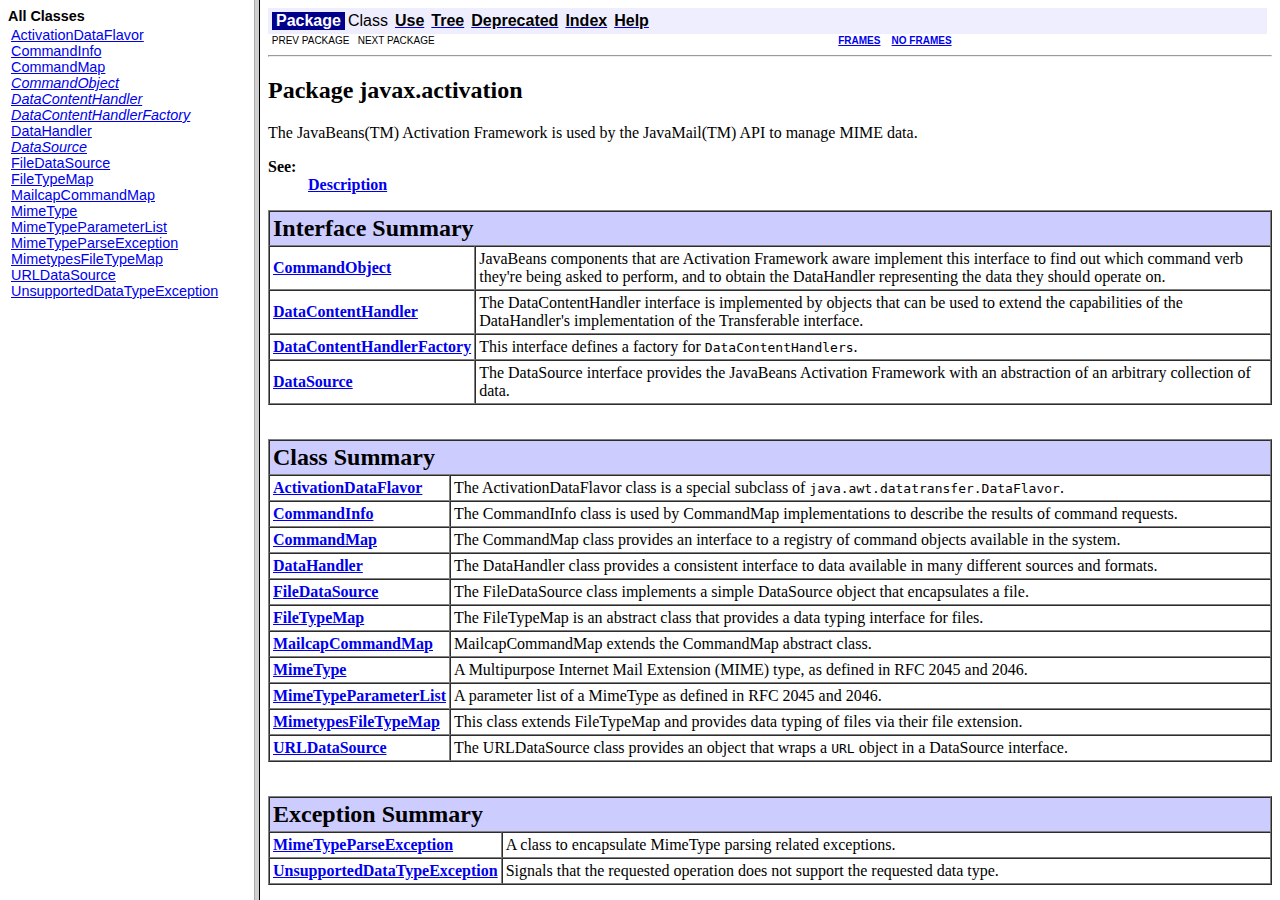
<file: jars/jaf-1.1.1/docs/javadocs/index.html>
<!DOCTYPE HTML PUBLIC "-//W3C//DTD HTML 4.01 Frameset//EN" "http://www.w3.org/TR/html4/frameset.dtd">
<!--NewPage-->
<HTML>
<HEAD>
<!-- Generated by javadoc on Wed Oct 17 11:05:51 PDT 2007-->
<TITLE>
JavaBeans Activation Framework API documentation
</TITLE>
</HEAD>
<FRAMESET cols="20%,80%">
<FRAME src="allclasses-frame.html" name="packageFrame" title="All classes and interfaces (except non-static nested types)">
<FRAME src="javax/activation/package-summary.html" name="classFrame" title="Package, class and interface descriptions">
<NOFRAMES>
<H2>
Frame Alert</H2>

<P>
This document is designed to be viewed using the frames feature. If you see this message, you are using a non-frame-capable web client.
<BR>
Link to<A HREF="javax/activation/package-summary.html">Non-frame version.</A>
</NOFRAMES>
</FRAMESET>
</HTML>
</file>
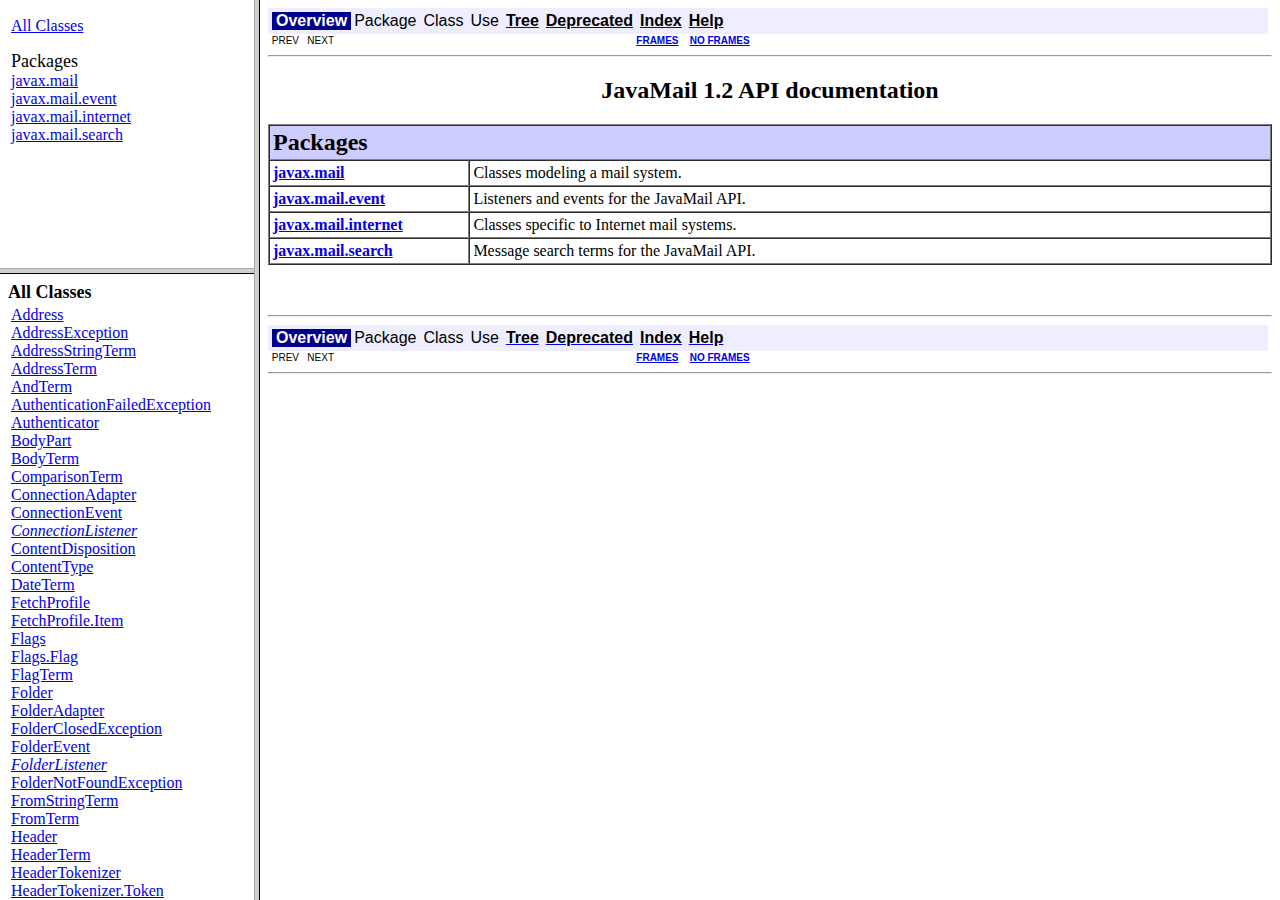
<file: jars/javamail-1.2/docs/javadocs/index.html>
<!DOCTYPE HTML PUBLIC "-//W3C//DTD HTML 4.0 Transitional//EN""http://www.w3.org/TR/REC-html40/loose.dtd>
<!--NewPage-->
<HTML>
<HEAD>
<!-- Generated by javadoc on Fri Dec 01 00:07:09 PST 2000-->
<TITLE>
JavaMail 1.2 API documentation
</TITLE>
</HEAD>
<FRAMESET cols="20%,80%">
<FRAMESET rows="30%,70%">
<FRAME src="overview-frame.html" name="packageListFrame">
<FRAME src="allclasses-frame.html" name="packageFrame">
</FRAMESET>
<FRAME src="overview-summary.html" name="classFrame">
</FRAMESET>
<NOFRAMES>
<H2>
Frame Alert</H2>

<P>
This document is designed to be viewed using the frames feature. If you see this message, you are using a non-frame-capable web client.
<BR>
Link to <A HREF="overview-summary.html">Non-frame version.</A></NOFRAMES>
</HTML>
</file>
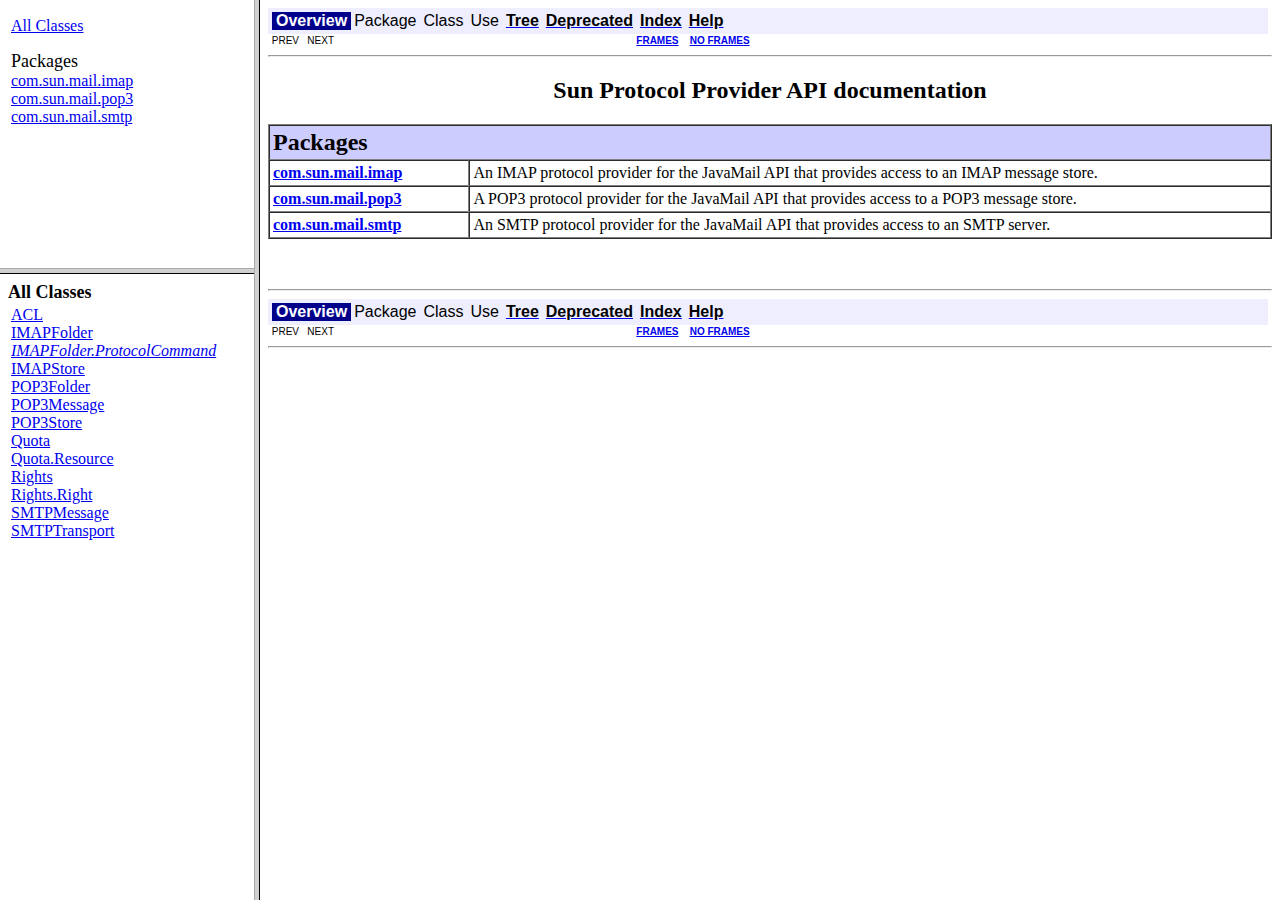
<file: jars/javamail-1.2/docs/sundocs/index.html>
<!DOCTYPE HTML PUBLIC "-//W3C//DTD HTML 4.0 Transitional//EN""http://www.w3.org/TR/REC-html40/loose.dtd>
<!--NewPage-->
<HTML>
<HEAD>
<!-- Generated by javadoc on Fri Dec 01 00:08:02 PST 2000-->
<TITLE>
Sun Protocol Provider API documentation
</TITLE>
</HEAD>
<FRAMESET cols="20%,80%">
<FRAMESET rows="30%,70%">
<FRAME src="overview-frame.html" name="packageListFrame">
<FRAME src="allclasses-frame.html" name="packageFrame">
</FRAMESET>
<FRAME src="overview-summary.html" name="classFrame">
</FRAMESET>
<NOFRAMES>
<H2>
Frame Alert</H2>

<P>
This document is designed to be viewed using the frames feature. If you see this message, you are using a non-frame-capable web client.
<BR>
Link to <A HREF="overview-summary.html">Non-frame version.</A></NOFRAMES>
</HTML>
</file>
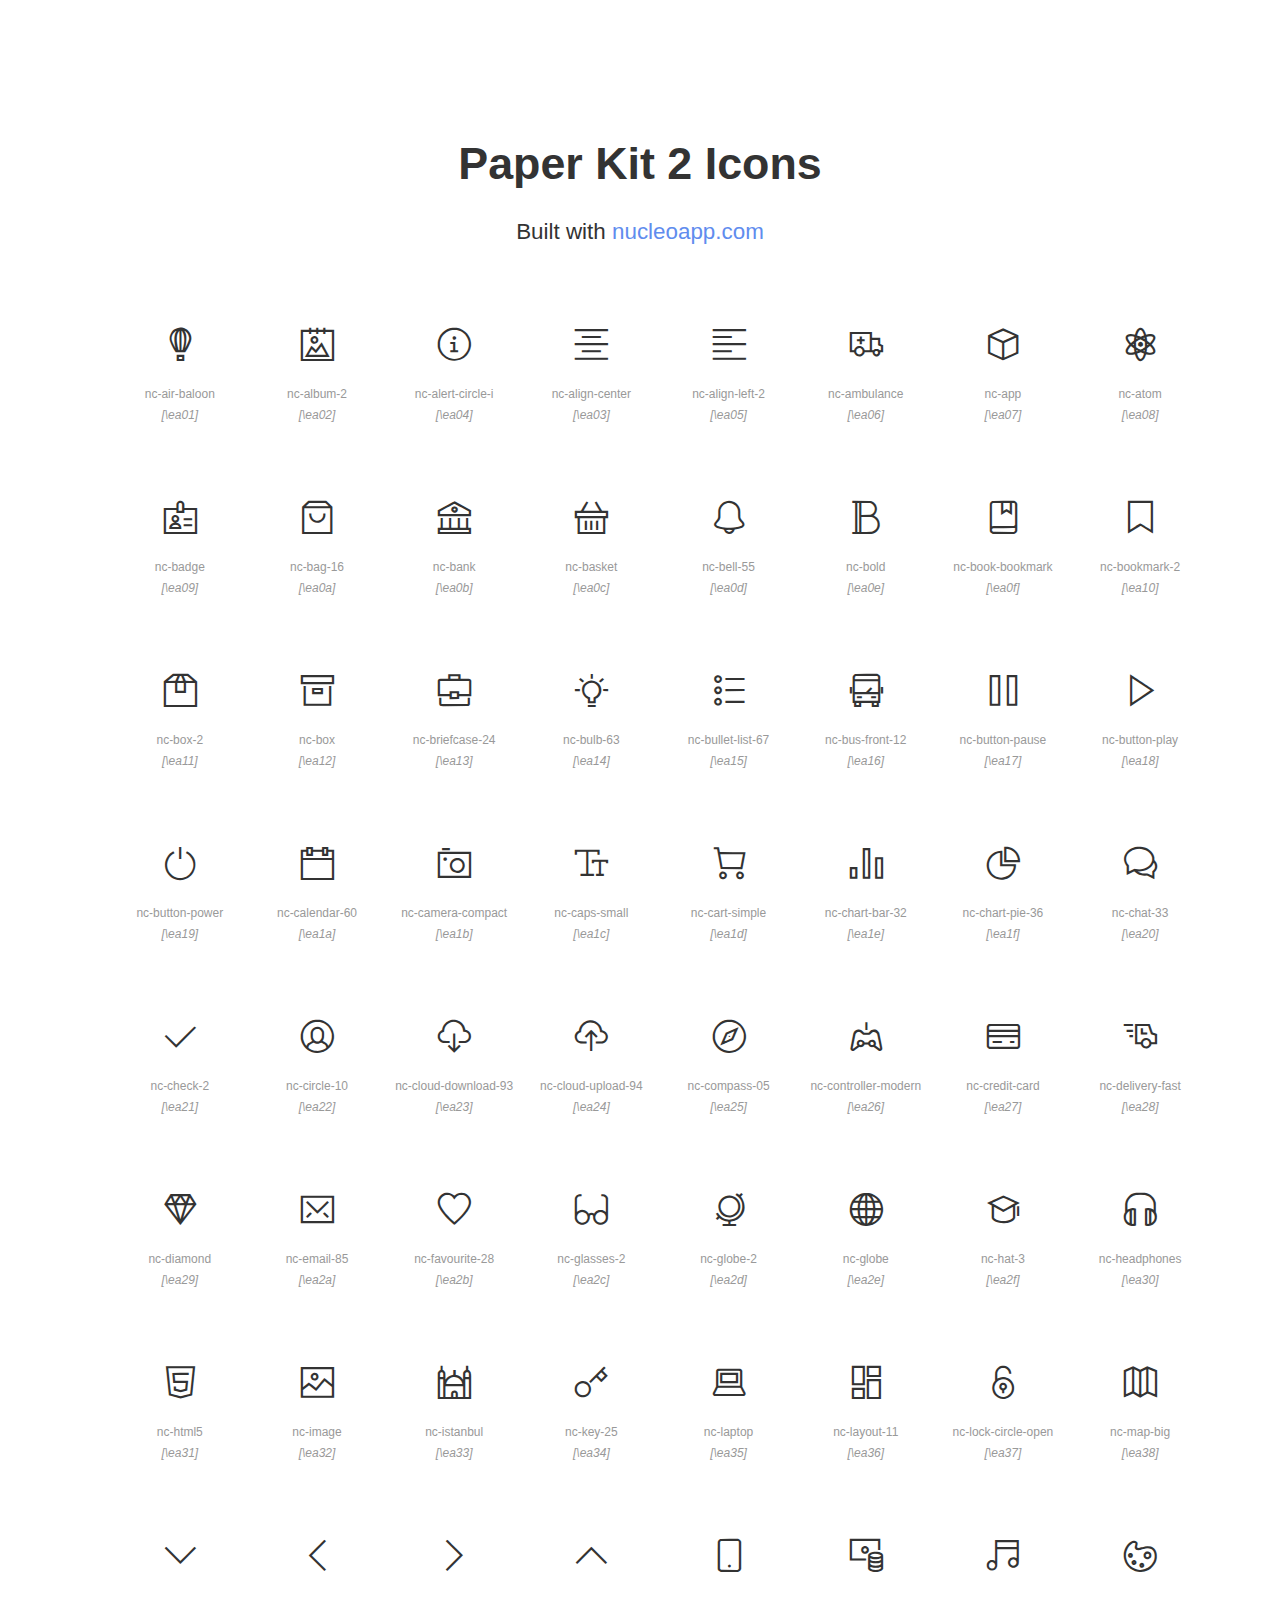
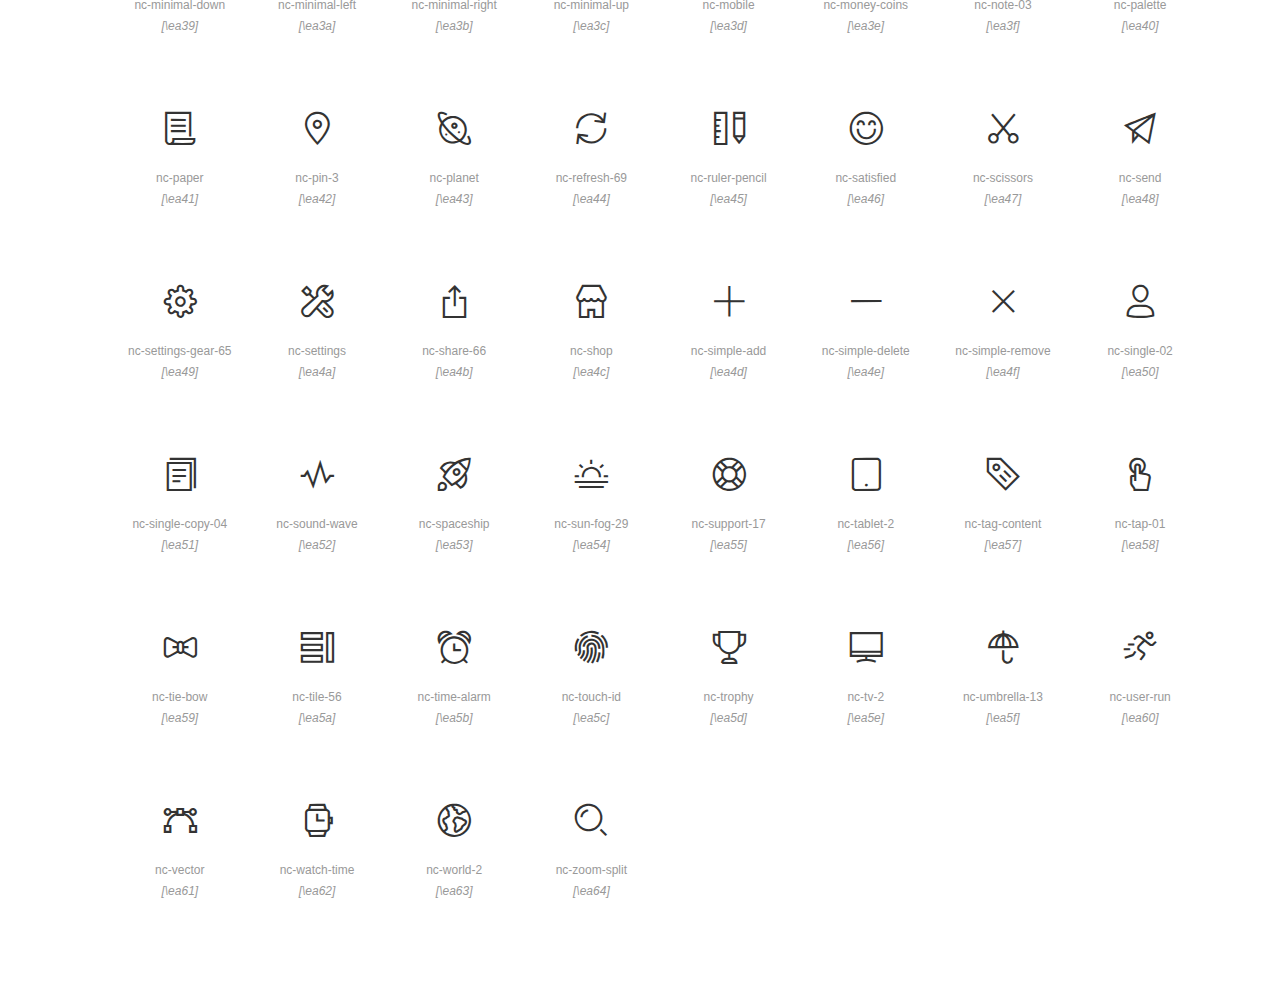
<file: web/template/nucleo-icons-demo.html>
<!doctype html>
<html lang="en" class="demo-icons">
<head>
	<meta charset="UTF-8">
	<meta name="viewport" content="width=device-width, initial-scale=1">
    <link rel="icon" type="image/png" href="assets/img/favicon.ico">
	<link rel="stylesheet" href="assets/css/nucleo-icons.css">
	<link rel="stylesheet" href="assets/css/demo.css">

	<link rel="shortcut icon" href="demo/favicon.ico">
	<title>Paper Kit 2 PRO Web Font</title>
</head>
<body>
	<header>
		<h1>Paper Kit 2 Icons</h1>
		<p>Built with <a href="https://nucleoapp.com/?ref=1712">nucleoapp.com</a></p>
	</header>

	<div id="icons-wrapper">
		<section>
			<ul>

                <li>
                    <i class="nc-icon nc-air-baloon"></i>
                    <p>nc-air-baloon</p>
                </li>

                <li>
                    <i class="nc-icon nc-album-2"></i>
                    <p>nc-album-2</p>
                </li>

                <li>
                    <i class="nc-icon nc-alert-circle-i"></i>
                    <p>nc-alert-circle-i</p>
                </li>

                <li>
                    <i class="nc-icon nc-align-center"></i>
                    <p>nc-align-center</p>
                </li>

                <li>
                    <i class="nc-icon nc-align-left-2"></i>
                    <p>nc-align-left-2</p>
                </li>

                <li>
                    <i class="nc-icon nc-ambulance"></i>
                    <p>nc-ambulance</p>
                </li>

                <li>
                    <i class="nc-icon nc-app"></i>
                    <p>nc-app</p>
                </li>

                <li>
                    <i class="nc-icon nc-atom"></i>
                    <p>nc-atom</p>
                </li>

                <li>
                    <i class="nc-icon nc-badge"></i>
                    <p>nc-badge</p>
                </li>

                <li>
                    <i class="nc-icon nc-bag-16"></i>
                    <p>nc-bag-16</p>
                </li>

                <li>
                    <i class="nc-icon nc-bank"></i>
                    <p>nc-bank</p>
                </li>

                <li>
                    <i class="nc-icon nc-basket"></i>
                    <p>nc-basket</p>
                </li>

                <li>
                    <i class="nc-icon nc-bell-55"></i>
                    <p>nc-bell-55</p>
                </li>

                <li>
                    <i class="nc-icon nc-bold"></i>
                    <p>nc-bold</p>
                </li>

                <li>
                    <i class="nc-icon nc-book-bookmark"></i>
                    <p>nc-book-bookmark</p>
                </li>

                <li>
                    <i class="nc-icon nc-bookmark-2"></i>
                    <p>nc-bookmark-2</p>
                </li>

                <li>
                    <i class="nc-icon nc-box-2"></i>
                    <p>nc-box-2</p>
                </li>

                <li>
                    <i class="nc-icon nc-box"></i>
                    <p>nc-box</p>
                </li>

                <li>
                    <i class="nc-icon nc-briefcase-24"></i>
                    <p>nc-briefcase-24</p>
                </li>

                <li>
                    <i class="nc-icon nc-bulb-63"></i>
                    <p>nc-bulb-63</p>
                </li>

                <li>
                    <i class="nc-icon nc-bullet-list-67"></i>
                    <p>nc-bullet-list-67</p>
                </li>

                <li>
                    <i class="nc-icon nc-bus-front-12"></i>
                    <p>nc-bus-front-12</p>
                </li>

                <li>
                    <i class="nc-icon nc-button-pause"></i>
                    <p>nc-button-pause</p>
                </li>

                <li>
                    <i class="nc-icon nc-button-play"></i>
                    <p>nc-button-play</p>
                </li>

                <li>
                    <i class="nc-icon nc-button-power"></i>
                    <p>nc-button-power</p>
                </li>

                <li>
                    <i class="nc-icon nc-calendar-60"></i>
                    <p>nc-calendar-60</p>
                </li>

                <li>
                    <i class="nc-icon nc-camera-compact"></i>
                    <p>nc-camera-compact</p>
                </li>

                <li>
                    <i class="nc-icon nc-caps-small"></i>
                    <p>nc-caps-small</p>
                </li>

                <li>
                    <i class="nc-icon nc-cart-simple"></i>
                    <p>nc-cart-simple</p>
                </li>

                <li>
                    <i class="nc-icon nc-chart-bar-32"></i>
                    <p>nc-chart-bar-32</p>
                </li>

                <li>
                    <i class="nc-icon nc-chart-pie-36"></i>
                    <p>nc-chart-pie-36</p>
                </li>

                <li>
                    <i class="nc-icon nc-chat-33"></i>
                    <p>nc-chat-33</p>
                </li>

                <li>
                    <i class="nc-icon nc-check-2"></i>
                    <p>nc-check-2</p>
                </li>

                <li>
                    <i class="nc-icon nc-circle-10"></i>
                    <p>nc-circle-10</p>
                </li>

                <li>
                    <i class="nc-icon nc-cloud-download-93"></i>
                    <p>nc-cloud-download-93</p>
                </li>

                <li>
                    <i class="nc-icon nc-cloud-upload-94"></i>
                    <p>nc-cloud-upload-94</p>
                </li>

                <li>
                    <i class="nc-icon nc-compass-05"></i>
                    <p>nc-compass-05</p>
                </li>

                <li>
                    <i class="nc-icon nc-controller-modern"></i>
                    <p>nc-controller-modern</p>
                </li>

                <li>
                    <i class="nc-icon nc-credit-card"></i>
                    <p>nc-credit-card</p>
                </li>

                <li>
                    <i class="nc-icon nc-delivery-fast"></i>
                    <p>nc-delivery-fast</p>
                </li>

                <li>
                    <i class="nc-icon nc-diamond"></i>
                    <p>nc-diamond</p>
                </li>

                <li>
                    <i class="nc-icon nc-email-85"></i>
                    <p>nc-email-85</p>
                </li>

                <li>
                    <i class="nc-icon nc-favourite-28"></i>
                    <p>nc-favourite-28</p>
                </li>

                <li>
                    <i class="nc-icon nc-glasses-2"></i>
                    <p>nc-glasses-2</p>
                </li>

                <li>
                    <i class="nc-icon nc-globe-2"></i>
                    <p>nc-globe-2</p>
                </li>

                <li>
                    <i class="nc-icon nc-globe"></i>
                    <p>nc-globe</p>
                </li>

                <li>
                    <i class="nc-icon nc-hat-3"></i>
                    <p>nc-hat-3</p>
                </li>

                <li>
                    <i class="nc-icon nc-headphones"></i>
                    <p>nc-headphones</p>
                </li>

                <li>
                    <i class="nc-icon nc-html5"></i>
                    <p>nc-html5</p>
                </li>

                <li>
                    <i class="nc-icon nc-image"></i>
                    <p>nc-image</p>
                </li>

                <li>
                    <i class="nc-icon nc-istanbul"></i>
                    <p>nc-istanbul</p>
                </li>

                <li>
                    <i class="nc-icon nc-key-25"></i>
                    <p>nc-key-25</p>
                </li>

                <li>
                    <i class="nc-icon nc-laptop"></i>
                    <p>nc-laptop</p>
                </li>

                <li>
                    <i class="nc-icon nc-layout-11"></i>
                    <p>nc-layout-11</p>
                </li>

                <li>
                    <i class="nc-icon nc-lock-circle-open"></i>
                    <p>nc-lock-circle-open</p>
                </li>

                <li>
                    <i class="nc-icon nc-map-big"></i>
                    <p>nc-map-big</p>
                </li>

                <li>
                    <i class="nc-icon nc-minimal-down"></i>
                    <p>nc-minimal-down</p>
                </li>

                <li>
                    <i class="nc-icon nc-minimal-left"></i>
                    <p>nc-minimal-left</p>
                </li>

                <li>
                    <i class="nc-icon nc-minimal-right"></i>
                    <p>nc-minimal-right</p>
                </li>

                <li>
                    <i class="nc-icon nc-minimal-up"></i>
                    <p>nc-minimal-up</p>
                </li>

                <li>
                    <i class="nc-icon nc-mobile"></i>
                    <p>nc-mobile</p>
                </li>

                <li>
                    <i class="nc-icon nc-money-coins"></i>
                    <p>nc-money-coins</p>
                </li>

                <li>
                    <i class="nc-icon nc-note-03"></i>
                    <p>nc-note-03</p>
                </li>

                <li>
                    <i class="nc-icon nc-palette"></i>
                    <p>nc-palette</p>
                </li>

                <li>
                    <i class="nc-icon nc-paper"></i>
                    <p>nc-paper</p>
                </li>

                <li>
                    <i class="nc-icon nc-pin-3"></i>
                    <p>nc-pin-3</p>
                </li>

                <li>
                    <i class="nc-icon nc-planet"></i>
                    <p>nc-planet</p>
                </li>

                <li>
                    <i class="nc-icon nc-refresh-69"></i>
                    <p>nc-refresh-69</p>
                </li>

                <li>
                    <i class="nc-icon nc-ruler-pencil"></i>
                    <p>nc-ruler-pencil</p>
                </li>

                <li>
                    <i class="nc-icon nc-satisfied"></i>
                    <p>nc-satisfied</p>
                </li>

                <li>
                    <i class="nc-icon nc-scissors"></i>
                    <p>nc-scissors</p>
                </li>

                <li>
                    <i class="nc-icon nc-send"></i>
                    <p>nc-send</p>
                </li>

                <li>
                    <i class="nc-icon nc-settings-gear-65"></i>
                    <p>nc-settings-gear-65</p>
                </li>

                <li>
                    <i class="nc-icon nc-settings"></i>
                    <p>nc-settings</p>
                </li>

                <li>
                    <i class="nc-icon nc-share-66"></i>
                    <p>nc-share-66</p>
                </li>

                <li>
                    <i class="nc-icon nc-shop"></i>
                    <p>nc-shop</p>
                </li>

                <li>
                    <i class="nc-icon nc-simple-add"></i>
                    <p>nc-simple-add</p>
                </li>

                <li>
                    <i class="nc-icon nc-simple-delete"></i>
                    <p>nc-simple-delete</p>
                </li>

                <li>
                    <i class="nc-icon nc-simple-remove"></i>
                    <p>nc-simple-remove</p>
                </li>

                <li>
                    <i class="nc-icon nc-single-02"></i>
                    <p>nc-single-02</p>
                </li>

                <li>
                    <i class="nc-icon nc-single-copy-04"></i>
                    <p>nc-single-copy-04</p>
                </li>

                <li>
                    <i class="nc-icon nc-sound-wave"></i>
                    <p>nc-sound-wave</p>
                </li>

                <li>
                    <i class="nc-icon nc-spaceship"></i>
                    <p>nc-spaceship</p>
                </li>

                <li>
                    <i class="nc-icon nc-sun-fog-29"></i>
                    <p>nc-sun-fog-29</p>
                </li>

                <li>
                    <i class="nc-icon nc-support-17"></i>
                    <p>nc-support-17</p>
                </li>

                <li>
                    <i class="nc-icon nc-tablet-2"></i>
                    <p>nc-tablet-2</p>
                </li>

                <li>
                    <i class="nc-icon nc-tag-content"></i>
                    <p>nc-tag-content</p>
                </li>

                <li>
                    <i class="nc-icon nc-tap-01"></i>
                    <p>nc-tap-01</p>
                </li>

                <li>
                    <i class="nc-icon nc-tie-bow"></i>
                    <p>nc-tie-bow</p>
                </li>

                <li>
                    <i class="nc-icon nc-tile-56"></i>
                    <p>nc-tile-56</p>
                </li>

                <li>
                    <i class="nc-icon nc-time-alarm"></i>
                    <p>nc-time-alarm</p>
                </li>

                <li>
                    <i class="nc-icon nc-touch-id"></i>
                    <p>nc-touch-id</p>
                </li>

                <li>
                    <i class="nc-icon nc-trophy"></i>
                    <p>nc-trophy</p>
                </li>

                <li>
                    <i class="nc-icon nc-tv-2"></i>
                    <p>nc-tv-2</p>
                </li>

                <li>
                    <i class="nc-icon nc-umbrella-13"></i>
                    <p>nc-umbrella-13</p>
                </li>

                <li>
                    <i class="nc-icon nc-user-run"></i>
                    <p>nc-user-run</p>
                </li>

                <li>
                    <i class="nc-icon nc-vector"></i>
                    <p>nc-vector</p>
                </li>

                <li>
                    <i class="nc-icon nc-watch-time"></i>
                    <p>nc-watch-time</p>
                </li>

                <li>
                    <i class="nc-icon nc-world-2"></i>
                    <p>nc-world-2</p>
                </li>

                <li>
                    <i class="nc-icon nc-zoom-split"></i>
                    <p>nc-zoom-split</p>
                </li>
				<!-- list of icons here with the proper class-->
			</ul>
		</section>
	</div>
<script>
    function SelectText(element) {
	    var doc = document
	        , text = element
	        , range, selection;
	    if (doc.body.createTextRange) {
	        range = document.body.createTextRange();
	        range.moveToElementText(text);
	        range.select();
	    } else if (window.getSelection) {
	        selection = window.getSelection();
	        range = document.createRange();
	        range.selectNodeContents(text);
	        selection.removeAllRanges();
	        selection.addRange(range);
	    }
	}
    window.onload = function() {
    	var iconsWrapper = document.getElementById('icons-wrapper'),
    		listItems = iconsWrapper.getElementsByTagName('li');
        for (var i = 0; i < listItems.length; i++) {
		    listItems[i].onclick  = function fun(event) {
		    	var selectedTagName = event.target.tagName.toLowerCase();
		    	if( selectedTagName == 'p' || selectedTagName == 'em' ) {
		    		SelectText(event.target);
		    	} else if( selectedTagName == 'input' ) {
		    		event.target.setSelectionRange(0, event.target.value.length);
		    	}
		    }

		    var beforeContentChar = window.getComputedStyle(listItems[i].getElementsByTagName('i')[0], '::before').getPropertyValue('content').replace(/'/g, "").replace(/"/g, ""),
		    	beforeContent = beforeContentChar.charCodeAt(0).toString(16);
		    var beforeContentElement = document.createElement("em");
		    beforeContentElement.textContent = "\\"+beforeContent;
		    listItems[i].appendChild(beforeContentElement);

		    //create input element to copy/paste chart
		    var charCharac = document.createElement('input');
		    charCharac.setAttribute('type', 'text');
		    charCharac.setAttribute('maxlength', '1');
		    charCharac.setAttribute('readonly', 'true');
		    charCharac.setAttribute('value', beforeContentChar);
		    listItems[i].appendChild(charCharac);
		}
    }
</script>
</body>
</html>
</file>
<file: web/template/assets/css/nucleo-icons.css>
/*--------------------------------

nucleo-icons Web Font - built using nucleoapp.com
License - nucleoapp.com/license/

-------------------------------- */
@font-face {
  font-family: 'nucleo-icons';
  src: url('../fonts/nucleo-icons.eot');
  src: url('../fonts/nucleo-icons.eot') format('embedded-opentype'), url('../fonts/nucleo-icons.woff2') format('woff2'), url('../fonts/nucleo-icons.woff') format('woff'), url('../fonts/nucleo-icons.ttf') format('truetype'), url('../fonts/nucleo-icons.svg') format('svg');
  font-weight: normal;
  font-style: normal;
}
/*------------------------
	base class definition
-------------------------*/
.nc-icon {
  display: inline-block;
  font: normal normal normal 14px/1 'nucleo-icons';
  font-size: inherit;
  speak: none;
  text-transform: none;
  /* Better Font Rendering */
  -webkit-font-smoothing: antialiased;
  -moz-osx-font-smoothing: grayscale;
}
/*------------------------
  change icon size
-------------------------*/
.nc-icon.lg {
  font-size: 1.33333333em;
  vertical-align: -16%;
}
.nc-icon.x2 {
  font-size: 2em;
}
.nc-icon.x3 {
  font-size: 3em;
}
/*----------------------------------
  add a square/circle background
-----------------------------------*/
.nc-icon.square,
.nc-icon.circle {
  padding: 0.33333333em;
  vertical-align: -16%;
  background-color: #eee;
}
.nc-icon.circle {
  border-radius: 50%;
}
/*------------------------
  list icons
-------------------------*/
.nc-icon-ul {
  padding-left: 0;
  margin-left: 2.14285714em;
  list-style-type: none;
}
.nc-icon-ul > li {
  position: relative;
}
.nc-icon-ul > li > .nc-icon {
  position: absolute;
  left: -1.57142857em;
  top: 0.14285714em;
  text-align: center;
}
.nc-icon-ul > li > .nc-icon.lg {
  top: 0;
  left: -1.35714286em;
}
.nc-icon-ul > li > .nc-icon.circle,
.nc-icon-ul > li > .nc-icon.square {
  top: -0.19047619em;
  left: -1.9047619em;
}
/*------------------------
  spinning icons
-------------------------*/
.nc-icon.spin {
  -webkit-animation: nc-icon-spin 2s infinite linear;
  -moz-animation: nc-icon-spin 2s infinite linear;
  animation: nc-icon-spin 2s infinite linear;
}
@-webkit-keyframes nc-icon-spin {
  0% {
    -webkit-transform: rotate(0deg);
  }
  100% {
    -webkit-transform: rotate(360deg);
  }
}
@-moz-keyframes nc-icon-spin {
  0% {
    -moz-transform: rotate(0deg);
  }
  100% {
    -moz-transform: rotate(360deg);
  }
}
@keyframes nc-icon-spin {
  0% {
    -webkit-transform: rotate(0deg);
    -moz-transform: rotate(0deg);
    -ms-transform: rotate(0deg);
    -o-transform: rotate(0deg);
    transform: rotate(0deg);
  }
  100% {
    -webkit-transform: rotate(360deg);
    -moz-transform: rotate(360deg);
    -ms-transform: rotate(360deg);
    -o-transform: rotate(360deg);
    transform: rotate(360deg);
  }
}
/*------------------------
  rotated/flipped icons
-------------------------*/
.nc-icon.rotate-90 {
  filter: progid:DXImageTransform.Microsoft.BasicImage(rotation=1);
  -webkit-transform: rotate(90deg);
  -moz-transform: rotate(90deg);
  -ms-transform: rotate(90deg);
  -o-transform: rotate(90deg);
  transform: rotate(90deg);
}
.nc-icon.rotate-180 {
  filter: progid:DXImageTransform.Microsoft.BasicImage(rotation=2);
  -webkit-transform: rotate(180deg);
  -moz-transform: rotate(180deg);
  -ms-transform: rotate(180deg);
  -o-transform: rotate(180deg);
  transform: rotate(180deg);
}
.nc-icon.rotate-270 {
  filter: progid:DXImageTransform.Microsoft.BasicImage(rotation=3);
  -webkit-transform: rotate(270deg);
  -moz-transform: rotate(270deg);
  -ms-transform: rotate(270deg);
  -o-transform: rotate(270deg);
  transform: rotate(270deg);
}
.nc-icon.flip-y {
  filter: progid:DXImageTransform.Microsoft.BasicImage(rotation=0);
  -webkit-transform: scale(-1, 1);
  -moz-transform: scale(-1, 1);
  -ms-transform: scale(-1, 1);
  -o-transform: scale(-1, 1);
  transform: scale(-1, 1);
}
.nc-icon.flip-x {
  filter: progid:DXImageTransform.Microsoft.BasicImage(rotation=2);
  -webkit-transform: scale(1, -1);
  -moz-transform: scale(1, -1);
  -ms-transform: scale(1, -1);
  -o-transform: scale(1, -1);
  transform: scale(1, -1);
}
/*------------------------
	font icons
-------------------------*/

.nc-air-baloon::before {
    content: "\ea01";
}

.nc-album-2::before {
    content: "\ea02";
}

.nc-alert-circle-i::before {
    content: "\ea04";
}

.nc-align-center::before {
    content: "\ea03";
}

.nc-align-left-2::before {
    content: "\ea05";
}

.nc-ambulance::before {
    content: "\ea06";
}

.nc-app::before {
    content: "\ea07";
}

.nc-atom::before {
    content: "\ea08";
}

.nc-badge::before {
    content: "\ea09";
}

.nc-bag-16::before {
    content: "\ea0a";
}

.nc-bank::before {
    content: "\ea0b";
}

.nc-basket::before {
    content: "\ea0c";
}

.nc-bell-55::before {
    content: "\ea0d";
}

.nc-bold::before {
    content: "\ea0e";
}

.nc-book-bookmark::before {
    content: "\ea0f";
}

.nc-bookmark-2::before {
    content: "\ea10";
}

.nc-box-2::before {
    content: "\ea11";
}

.nc-box::before {
    content: "\ea12";
}

.nc-briefcase-24::before {
    content: "\ea13";
}

.nc-bulb-63::before {
    content: "\ea14";
}

.nc-bullet-list-67::before {
    content: "\ea15";
}

.nc-bus-front-12::before {
    content: "\ea16";
}

.nc-button-pause::before {
    content: "\ea17";
}

.nc-button-play::before {
    content: "\ea18";
}

.nc-button-power::before {
    content: "\ea19";
}

.nc-calendar-60::before {
    content: "\ea1a";
}

.nc-camera-compact::before {
    content: "\ea1b";
}

.nc-caps-small::before {
    content: "\ea1c";
}

.nc-cart-simple::before {
    content: "\ea1d";
}

.nc-chart-bar-32::before {
    content: "\ea1e";
}

.nc-chart-pie-36::before {
    content: "\ea1f";
}

.nc-chat-33::before {
    content: "\ea20";
}

.nc-check-2::before {
    content: "\ea21";
}

.nc-circle-10::before {
    content: "\ea22";
}

.nc-cloud-download-93::before {
    content: "\ea23";
}

.nc-cloud-upload-94::before {
    content: "\ea24";
}

.nc-compass-05::before {
    content: "\ea25";
}

.nc-controller-modern::before {
    content: "\ea26";
}

.nc-credit-card::before {
    content: "\ea27";
}

.nc-delivery-fast::before {
    content: "\ea28";
}

.nc-diamond::before {
    content: "\ea29";
}

.nc-email-85::before {
    content: "\ea2a";
}

.nc-favourite-28::before {
    content: "\ea2b";
}

.nc-glasses-2::before {
    content: "\ea2c";
}

.nc-globe-2::before {
    content: "\ea2d";
}

.nc-globe::before {
    content: "\ea2e";
}

.nc-hat-3::before {
    content: "\ea2f";
}

.nc-headphones::before {
    content: "\ea30";
}

.nc-html5::before {
    content: "\ea31";
}

.nc-image::before {
    content: "\ea32";
}

.nc-istanbul::before {
    content: "\ea33";
}

.nc-key-25::before {
    content: "\ea34";
}

.nc-laptop::before {
    content: "\ea35";
}

.nc-layout-11::before {
    content: "\ea36";
}

.nc-lock-circle-open::before {
    content: "\ea37";
}

.nc-map-big::before {
    content: "\ea38";
}

.nc-minimal-down::before {
    content: "\ea39";
}

.nc-minimal-left::before {
    content: "\ea3a";
}

.nc-minimal-right::before {
    content: "\ea3b";
}

.nc-minimal-up::before {
    content: "\ea3c";
}

.nc-mobile::before {
    content: "\ea3d";
}

.nc-money-coins::before {
    content: "\ea3e";
}

.nc-note-03::before {
    content: "\ea3f";
}

.nc-palette::before {
    content: "\ea40";
}

.nc-paper::before {
    content: "\ea41";
}

.nc-pin-3::before {
    content: "\ea42";
}

.nc-planet::before {
    content: "\ea43";
}

.nc-refresh-69::before {
    content: "\ea44";
}

.nc-ruler-pencil::before {
    content: "\ea45";
}

.nc-satisfied::before {
    content: "\ea46";
}

.nc-scissors::before {
    content: "\ea47";
}

.nc-send::before {
    content: "\ea48";
}

.nc-settings-gear-65::before {
    content: "\ea49";
}

.nc-settings::before {
    content: "\ea4a";
}

.nc-share-66::before {
    content: "\ea4b";
}

.nc-shop::before {
    content: "\ea4c";
}

.nc-simple-add::before {
    content: "\ea4d";
}

.nc-simple-delete::before {
    content: "\ea4e";
}

.nc-simple-remove::before {
    content: "\ea4f";
}

.nc-single-02::before {
    content: "\ea50";
}

.nc-single-copy-04::before {
    content: "\ea51";
}

.nc-sound-wave::before {
    content: "\ea52";
}

.nc-spaceship::before {
    content: "\ea53";
}

.nc-sun-fog-29::before {
    content: "\ea54";
}

.nc-support-17::before {
    content: "\ea55";
}

.nc-tablet-2::before {
    content: "\ea56";
}

.nc-tag-content::before {
    content: "\ea57";
}

.nc-tap-01::before {
    content: "\ea58";
}

.nc-tie-bow::before {
    content: "\ea59";
}

.nc-tile-56::before {
    content: "\ea5a";
}

.nc-time-alarm::before {
    content: "\ea5b";
}

.nc-touch-id::before {
    content: "\ea5c";
}

.nc-trophy::before {
    content: "\ea5d";
}

.nc-tv-2::before {
    content: "\ea5e";
}

.nc-umbrella-13::before {
    content: "\ea5f";
}

.nc-user-run::before {
    content: "\ea60";
}

.nc-vector::before {
    content: "\ea61";
}

.nc-watch-time::before {
    content: "\ea62";
}

.nc-world-2::before {
    content: "\ea63";
}

.nc-zoom-split::before {
    content: "\ea64";
}


/* all icon font classes list here */
</file>
<file: web/template/assets/css/demo.css>
.tim-row{
    margin-bottom: 20px;
}

.tim-white-buttons {
    background-color: #777777;
}
.tim-title{
    margin-top: 30px;
    margin-bottom: 25px;
    min-height: 32px;
}
.tim-title.text-center{
    margin-bottom: 50px;
}
.typography-line{
    padding-left: 180px;
    margin-bottom: 20px;
    position: relative;
    width: 100%;
}
.typography-line .note{
    bottom: 10px;
    color: #c0c1c2;
    display: block;
    font-weight: 400;
    font-size: 13px;
    line-height: 13px;
    left: 0;
    margin-left: 20px;
    position: absolute;
    width: 260px;
}
.tim-row{
    padding-top: 50px;
}
.tim-row h3{
    margin-top: 0;
}
.switch{
    margin-right: 20px;
}
#navbar-full .navbar{
    border-radius: 0 !important;
    margin-bottom: 0;
    z-index: 2;
}
.space{
    height: 130px;
    display: block;
}
.space-110{
    height: 110px;
    display: block;
}
.space-50{
    height: 50px;
    display: block;
}
.space-70{
    height: 70px;
    display: block;
}
.navigation-example .img-src{
    background-attachment: scroll;
}

.main{
    background-color: #fff;
/*     position: relative; */

}
.navigation-example{
    background-image: url('../img/ilya-yakover.jpg');
    background-position: center center;
    background-size: cover;
    background-attachment: fixed;
    margin-top:0;
}
#notifications{
    background-color: #FFFFFF;
    display: block;
    width: 100%;
    position: relative;
}
#carousel{
    padding-top: 0;
}
.note{
    text-transform: capitalize;
}
.subscribe-form{
    padding-top: 20px;
}
.page-header .card-register .title{
    margin-bottom: 10px;
}
.space-100{
    height: 100px;
    display: block;
    width: 100%;
}
.sharing-area .btn{
    padding: 0.5rem 10px !important;
}

.be-social{
    padding-bottom: 20px;
/*     border-bottom: 1px solid #aaa; */
    margin: 0 auto 40px;
}
.txt-white{
    color: #FFFFFF;
}
.txt-gray{
    color: #ddd !important;
}
.footer{
    background-attachment: fixed;
    position: relative;
    line-height: 20px;
}
.footer nav > ul {
  list-style: none;
  margin: 0;
  padding: 0;
  font-weight: normal;
}
.footer nav > ul > li{
    display: inline-block;
    padding: 10px 15px;
    margin: 15px 3px;
    line-height: 20px;
    text-align: center;
}

.footer nav > ul a:not(.btn) {
  color: #777777;
  display: block;
  margin-bottom: 3px;
}
.footer nav > ul a:not(.btn):hover, .footer nav > ul a:not(.btn):focus {
  color: #E3E3E3;
}
.footer .copyright {
  color: #777777;
  padding: 10px 15px;
  font-size: 14px;
  margin: 15px 3px;
  line-height: 20px;
  text-align: center;
}
.footer .heart{
    color: #EB5E28;
}

.social-share{
    float: left;
    margin-right: 8px;
}
.social-share a{
    color: #FFFFFF;
}
#subscribe_email{
    border-radius: 0;
    border-left: 0;
    border-right: 0;
}
.pick-class-label{
    border-radius: 8px;
    color: #ffffff;
    cursor: pointer;
    display: inline-block;
    font-size: 75%;
    font-weight: bold;
    line-height: 1;
    margin-right: 10px;
    padding: 23px;
    text-align: center;
    vertical-align: baseline;
    white-space: nowrap;
}

.parallax{
    width:100%;
    height:570px;
    display: block;
    background-attachment: fixed;
    background-repeat:no-repeat;
    background-size:cover;
    background-position: center center;
}

.logo-container .logo{
    overflow: hidden;
    border-radius: 50%;
    border: 1px solid #333333;
    width: 50px;
    float: left;
}

.logo-container .brand{
    font-size: 18px;
    color: #FFFFFF;
    line-height: 20px;
    float: left;
    margin-left: 10px;
    margin-top: 5px;
    width: 75px;
    height: 50px;
}
.logo-container{
    margin-top: 5px;
}
.logo-container .logo img{
    width: 100%;
}
.navbar-small .logo-container .brand{
    color: #333333;
}
.demo-header{
    background-size: cover;
    /*background-color: #FF8F5E;*/
    background-position: center top;
    margin-top: -100px;
    min-height: 600px;
}
.demo-height{
    min-height: 102vh;
}
.demo-height .motto{
    padding-top: 20% !important;
}
.demo-header-image{
    background-image: url('../img/city.jpg');
}
.demo-header .motto{
    color: #FFFFFF;
    padding-top: 15%;
    text-align: center;
    z-index: 3;
}
.demo-header .motto h3{
    margin-bottom: 0;
}
.separator{
    content: "Separator";
    color: #FFFFFF;
    display: block;
    width: 100%;
    padding: 20px;
}
.separator-line{
    background-color: #EEE;
    height: 1px;
    width: 100%;
    display: block;
}
.separator.separator-gray{
    background-color: #EEEEEE;
}
.social-buttons-demo .btn{
    margin-right: 5px;
    margin-bottom: 7px;
}

.img-container{
    width: 100%;
    overflow: hidden;
}
.img-container img{
    width: 100%;
}
.lightbox img{
    width: 100%;
}
.lightbox .modal-content{
    overflow: hidden;
}
.lightbox .modal-body{
    padding: 0;
}
@media screen and (min-width: 991px){
    .lightbox .modal-dialog{
        width: 960px;
    }
}

@media screen{
    .section-buttons .btn,
    .section-buttons .btn-morphing{
        margin-bottom: 10px;
    }
    .parallax .motto{
        top: 170px;
        margin-top: 0;
        font-size: 60px;
        width: 270px;
    }
}

.presentation .loader{
    opacity: 0;
    display: block;
    transition: all 0.4s;
    -webkit-transition: all 0.4s;
    position: fixed;
    left: 50%;
    top: 50%;
    z-index: 1031;
    margin-left: -32px;
    margin-top: -32px;
}
.presentation  .loader.visible{
    display: block;
    opacity: 1;
}
.presentation  .modal-content{
    background-color: transparent;
    box-shadow: 0 0 0;
}
.presentation .modal-backdrop.in{
    opacity: 0.45;
}
.presentation .preload-image{
    display: none;
    box-shadow: 0 0 15px rgba(0, 0, 0, 0.15), 0 0 1px 1px rgba(0, 0, 0, 0.1);
}
/*       Loading dots  */

/*      transitions */
.presentation .front, .presentation .front:after, .presentation .front .btn, .logo-container .logo, .logo-container .brand{
     -webkit-transition: all .2s;
    -moz-transition: all .2s;
    -o-transition: all .2s;
    transition: all .2s;
}
.presentation .section{
    padding: 100px 0;
}
.presentation .colors{
    padding: 100px 0;
}
.presentation > .description{
    padding-top: 20px;
}
.presentation .section-rotation{
    padding: 140px 0;
}
.presentation .section-images{
    padding: 80px 0;
}
.presentation .section-thin{
    padding: 0;
}
.presentation .section-pay{
    padding-top: 20px;
}
.presentation .colors{
    padding: 70px 0;
    z-index: 7;
    position: relative;
    margin-top: -300px;
}
.presentation .colors{
    border-top: 1px solid #DDDDDD;
}
.presentation .card-container{
     -webkit-perspective: 800px;
    -moz-perspective: 800px;
    -o-perspective: 800px;
    perspective: 800px;
    min-height: 500px;
    width: 300px;
    position: relative;
    margin-top: 90px;
}
.presentation .card-component{
    -webkit-transform-style: preserve-3d;
   -moz-transform-style: preserve-3d;
     -o-transform-style: preserve-3d;
        transform-style: preserve-3d;
	position: relative;
	height: 600px;
}
.presentation .card-component .front{
    -webkit-backface-visibility: hidden;
    -moz-backface-visibility: hidden;
    -o-backface-visibility: hidden;
    backface-visibility: hidden;
    -webkit-transform: rotateY( -28deg );
    -moz-transform: rotateY( -28deg );
    -o-transform: rotateY( -28deg );
    transform: rotateY( -28deg );

	position: absolute;
	top: 0;
	left: 0;
	background-color: #FFF;
    width: 100%;
    cursor: pointer;
    box-shadow: 10px 4px 14px rgba(0, 0, 0, 0.12);
    border-radius: 10px;
    overflow: hidden;
    border: 1px solid rgba(0,0,0,.12);
}

.presentation .front img{
    z-index: 2;
    position: relative;
}

.presentation .card-container:hover .front{
    top: -10px;
}

.presentation .card-component img{
    width: 100%;
}
.presentation .description .col-md-3{
    width: 16%;
    margin-left: 4%;
}
.presentation .first-card{
    z-index: 6;
}
.presentation .second-card{
    z-index: 5;
}
.presentation .third-card{
    z-index: 4;
}
.presentation .fourth-card{
    z-index: 3;
}
.presentation h1,
.presentation h2{
    font-weight: 200;
}
.presentation h4,
.presentation h5,
.presentation h6{
    font-weight: 300;
}
.presentation h4{
    font-size: 18px;
    line-height: 24px;
}
.presentation .info h4{
    font-size: 24px;
    line-height: 28px;
}

.presentation .section-gray h1 small{
    color: #888888;
}
.presentation .color-container{
    text-align: center;
}
.presentation .color-container img{
    width: 100%;
    margin-bottom: 10px;
}
.presentation .circle-color{
    width: 40px;
    height: 40px;
    border-radius: 10px;
    display: block;
    background-color: #cccccc;
    margin: 0 auto;
}
.presentation .circle-red{
    background-color: #ff3b30;
}
.presentation .circle-blue{
    background-color: #3472f7;
}
.presentation .circle-azure{
    background-color: #2ca8ff;
}
.presentation .circle-green{
    background-color: #05ae0e;
}
.presentation .circle-orange{
    background-color: #ff9500;
}

.presentation .section-gray-gradient{
    background: rgb(255,255,255); /* Old browsers */
    background: -moz-linear-gradient(top,  rgba(255,255,255,1) 25%, rgba(231,231,231,1) 100%); /* FF3.6+ */
    background: -webkit-gradient(linear, left top, left bottom, color-stop(25%,rgba(255,255,255,1)), color-stop(100%,rgba(231,231,231,1))); /* Chrome,Safari4+ */
    background: -webkit-linear-gradient(top,  rgba(255,255,255,1) 25%,rgba(231,231,231,1) 100%); /* Chrome10+,Safari5.1+ */
    background: -o-linear-gradient(top,  rgba(255,255,255,1) 25%,rgba(231,231,231,1) 100%); /* Opera 11.10+ */
    background: -ms-linear-gradient(top,  rgba(255,255,255,1) 25%,rgba(231,231,231,1) 100%); /* IE10+ */
    background: linear-gradient(to bottom,  rgba(255,255,255,1) 25%,rgba(231,231,231,1) 100%); /* W3C */
    filter: progid:DXImageTransform.Microsoft.gradient( startColorstr='#ffffff', endColorstr='#e7e7e7',GradientType=0 ); /* IE6-9 */
}
.presentation .section-black{
    background-color: #333;
}

.rotating-card-container {
    -webkit-perspective: 900px;
   -moz-perspective: 900px;
     -o-perspective: 900px;
        perspective: 900px;
        margin-bottom: 30px;
}

.rotating-card {
   -webkit-transition: all 1.3s;
   -moz-transition: all 1.3s;
     -o-transition: all 1.3s;
        transition: all 1.3s;
-webkit-transform-style: preserve-3d;
   -moz-transform-style: preserve-3d;
     -o-transform-style: preserve-3d;
        transform-style: preserve-3d;

    margin-top: 20px;
  position: relative;
   background: none repeat scroll 0 0 #FFFFFF;
    border-radius: 20px;
    color: #444444;
}
.rotating-card-container .rotate,
.rotating-card .back{
    -webkit-transform: rotateY( 180deg );
    -moz-transform: rotateY( 180deg );
    -o-transform: rotateY( 180deg );
    transform: rotateY( 180deg );
}
.rotating-card-container:hover .rotate{
    -webkit-transform: rotateY(0deg);
    -moz-transform: rotateY(0deg);
    -o-transform: rotateY(0deg);
    transform: rotateY(0deg);
}


.rotating-card .front,
.rotating-card .back {
    -webkit-backface-visibility: hidden;
    -moz-backface-visibility: hidden;
    -o-backface-visibility: hidden;
    backface-visibility: hidden;

    position: absolute;
    top: 0;
    left: 0;
    background-color: #FFF;
    box-shadow: 0 3px 17px rgba(0,0,0,.15);
}

.rotating-card .front {
    z-index: 2;
}

.rotating-card .back {
    z-index: 3;
    height: 500px;
    width: 100%;
    display: block;
    padding: 0 15px;
    background-color: #e5e5e5;
}

.rotating-card .back-contaier {
  background-color: white;
  padding: 30px 15px;

}

.rotating-card .image{
    border-radius: 20px 20px 0 0;
}
.rotating-card-container,
.rotating-card .front,
.rotating-card .back {
  width: 100%;
  min-height: 500px;
  border-radius: 20px;
}
/*       Fix bug for IE      */

@media screen and (-ms-high-contrast: active), (-ms-high-contrast: none) {
    .rotating-card .front, .rotating-card .back{
        -ms-backface-visibility: visible;
        backface-visibility: visible;
    }
    .rotating-card .back {
        visibility: hidden;
        -ms-transition: all 0.2s cubic-bezier(.92,.01,.83,.67);
    }
    .rotating-card .front{
        z-index: 4;
    }
    .rotating-card-container:hover .back{
        z-index: 5;
        visibility: visible;
    }
}

.fixed-section{
    top: 100px;
    max-height: 80vh;
    position: -webkit-sticky;
    position: -moz-sticky;
    position: -ms-sticky;
    position: -o-sticky;
    position: sticky;
    bottom: auto;
}
.fixed-section ul{
    padding: 0 !important;
}
.fixed-section ul li{
    list-style: none;
}
.fixed-section li a{
    font-size: 14px;
    padding: 2px;
    display: block;
    color: #666666;
}
.fixed-section li a.active{
    color: #00bbff;
}



/* prettyprint */
 pre.prettyprint{
    background-color: #eee !important;
    margin-bottom: 30px;
    margin-top: 30px;
    padding: 20px !important;
    font-size: 13px;
    text-align: left;
    border-radius: 4px !important;
    border: 1px transparent !important;
}
.presentation .atv,
.presentation .str{
    color: #0D9814;
}
.presentation .tag,
.presentation .pln,
.presentation .kwd{
    color: #195CEC;
}
.presentation .atn{
    color: #2C93FF;
}
.presentation .pln{
    color: #333;
}
.presentation .com{
    color: #999;
}

.presentation .text-white{
    color: #FFFFFF;
    text-shadow: 0 1px 2px rgba(0,0,0,.13);
}
.presentation .section-images .card-image{
    border-radius: 6px 6px 0 0;
    overflow: hidden;
    box-shadow: 0 -3px 8px rgba(0,0,0,0);
}
.presentation .section-images .card-image .image{
/*     border-radius: 6px; */
}
@media (max-width: 1200px){
    .presentation .section-images .image img{
        width: 100%;
    }

}
.presentation .card-text-adjust{
    padding-left: 40px;
}
.presentation .info.info-separator{
    position: relative;
}
.presentation .info.info-separator:after{
    height: 100%;
    position: absolute;
    background-color: #ccc;
    width: 1px;
    content: "";
    right: -7px;
    top: 0;
}
.presentation .info li{
    padding: 5px 0;
    border-bottom: 1px solid #E5E5E5;
    color: #666666;
}
.presentation .info ul{
    width: 240px;
    margin: 10px auto;
}
.presentation .info li:last-child{
    border: 0;
}

/*      layer animation          */

.layers-container{
    display: block;
    margin-top: 50px;
    position: relative;
}
.layers-container img {
  position: absolute;
  width: 100%;
  height: auto;
  top: 0;
  left: 0;
  text-align: center;
}

.section-black {
  background-color: #333;
}

#layerHover{
  top: 30px;
}
#layerImage{
    top: 50px;
}
#layerBody{
  top: 75px;
}

.animate {
  transition: 1.5s ease-in-out;
  -moz-transition: 1.5s ease-in-out;
  -webkit-transition: 1.5s ease-in-out;
}

.down {
  transform: translate(0,45px);
  -moz-transform: translate(0,45px);
  -webkit-transform: translate(0,45px);
}

.down-2x {
   transform: translate(0,90px);
  -moz-transform: translate(0,90px);
  -webkit-transform: translate(0,90px);
}


.navbar-default.navbar-small .logo-container .brand{
    color: #333333;
}
.navbar-transparent.navbar-small .logo-container .brand{
    color: #FFFFFF;
}
.navbar-default.navbar-small .logo-container .brand{
    color: #333333;
}
.section-thin{
    padding-bottom: 0;
}

.info.info-separator{
    position: relative;
}
.info.info-separator:after{
    height: 100%;
    position: absolute;
    background-color: #ccc;
    width: 1px;
    content: "";
    right: -7px;
    top: 0;
}
@media (max-width: 767px){
.info.info-separator:after{
    display: none;
  }
}
.info li{
    padding: 5px 0;
    border-bottom: 1px solid #E5E5E5;
    color: #666666;
}
.info ul{
    width: 240px;
    margin: 10px auto;
}
.info li:last-child{
    border: 0;
}
.payment-methods i {
    font-size: 28px;
    padding: 0 3px;
    width: 38px;
}
.payment-methods h4 {
    font-size: 18px;
    line-height: 38px;
}
.info .description .btn{
    width: 240px;
    font-weight: 500;
}
#buyButtonHeroes{
    margin-top: 31px;
}
.right-click{
    width: 100%;
    height: 100%;
    background: rgba(51, 51, 51, 0.8);
    position: fixed;
    z-index: 20000;
    display: none;
}
.onclick{
    width: 100%;
    height: 100%;
    position: absolute;
    z-index: 20001;
}
.container-right-click{
    width: 100%;
    position: absolute;
    top: 0;
    left: 0;
}
.container-right-click .card-price#card-price-small{
    margin-top: 70px;
     -webkit-transition: all .2s;
    -moz-transition: all .2s;
    -o-transition: all .2s;
    transition: all .2s;
    position: relative;
    z-index: 20003;

}
.container-right-click .card-price#card-price-big{
    margin-top: 40px;
     -webkit-transition: all .2s;
    -moz-transition: all .2s;
    -o-transition: all .2s;
    transition: all .2s;
      position: relative;
    z-index: 20003;

}
.animated {
  -webkit-animation-duration: 1s;
          animation-duration: 1s;
  -webkit-animation-fill-mode: both;
          animation-fill-mode: both;
}

@-webkit-keyframes bounceInDown {
  0%, 60%, 75%, 90%, 100% {
    -webkit-transition-timing-function: cubic-bezier(0.215, 0.610, 0.355, 1.000);
            transition-timing-function: cubic-bezier(0.215, 0.610, 0.355, 1.000);
  }

  0% {
    opacity: 0;
    -webkit-transform: translate3d(0, -3000px, 0);
            transform: translate3d(0, -3000px, 0);
  }

  60% {
    opacity: 1;
    -webkit-transform: translate3d(0, 25px, 0);
            transform: translate3d(0, 25px, 0);
  }

  75% {
    -webkit-transform: translate3d(0, -10px, 0);
            transform: translate3d(0, -10px, 0);
  }

  90% {
    -webkit-transform: translate3d(0, 5px, 0);
            transform: translate3d(0, 5px, 0);
  }

  100% {
    -webkit-transform: none;
            transform: none;
  }
}

@keyframes bounceInDown {
  0%, 60%, 75%, 90%, 100% {
    -webkit-transition-timing-function: cubic-bezier(0.215, 0.610, 0.355, 1.000);
            transition-timing-function: cubic-bezier(0.215, 0.610, 0.355, 1.000);
  }

  0% {
    opacity: 0;
    -webkit-transform: translate3d(0, -3000px, 0);
            transform: translate3d(0, -3000px, 0);
  }

  60% {
    opacity: 1;
    -webkit-transform: translate3d(0, 25px, 0);
            transform: translate3d(0, 25px, 0);
  }

  75% {
    -webkit-transform: translate3d(0, -10px, 0);
            transform: translate3d(0, -10px, 0);
  }

  90% {
    -webkit-transform: translate3d(0, 5px, 0);
            transform: translate3d(0, 5px, 0);
  }

  100% {
    -webkit-transform: none;
            transform: none;
  }
}

.bounceInDown {
  -webkit-animation-name: bounceInDown;
          animation-name: bounceInDown;
}

.container-right-click h4{
    color: white;margin-top: 45px;font-weight: 200;margin-bottom: 0;
}
.icon-class{
    fill: #75c3b6;
}
.navbar-header{
    min-width: 135px;
}

#demo-navbar{
    border-radius: 0;
    margin-bottom: 0px;
}
.download-area{
    margin-top: 30px;
}
.sharing-area{
    margin-top: 50px;
}
.sharing-area .btn{
    margin-top: 14px;
}

/* nucleo icons  */

.demo-iconshtml {
    font-size: 62.5%;
}
.demo-icons body {
    font-size: 1.6rem;
    font-family: sans-serif;
    color: #333333;
    background: white;
}
.demo-icons a {
    color: #608CEE;
    text-decoration: none;
}
.demo-icons header {
    text-align: center;
    padding: 100px 0 0;
}
.demo-icons header h1 {
    font-size: 2.8rem;
}
.demo-icons header p {
    font-size: 1.4rem;
    margin-top: 1em;
}
.demo-icons header a:hover {
    text-decoration: underline;
}
.demo-icons .nc-icon {
    font-size: 34px;
}
.demo-icons section {
    width: 90%;
    max-width: 1200px;
    margin: 50px auto;
}
.demo-icons section h2 {
    border-bottom: 1px solid #e2e2e2;
    padding: 0 0 1em .2em;
    margin-bottom: 1em;
}
.demo-icons ul::after {
    clear: both;
    content: "";
    display: table;
}
.demo-icons ul li {
    width: 25%;
    float: left;
    padding: 16px 0;
    text-align: center;
    border-radius: .25em;
    -webkit-transition: background 0.2s;
    -moz-transition: background 0.2s;
    transition: background 0.2s;
    -webkit-user-select: none;
    -moz-user-select: none;
    -ms-user-select: none;
    user-select: none;
    overflow: hidden;
}
.demo-icons ul li:hover {
    background: #f4f4f4;
}
.demo-icons ul p, .demo-icons ul em, .demo-icons ul input {
    display: inline-block;
    font-size: 1rem;
    color: #999999;
    -webkit-user-select: auto;
    -moz-user-select: auto;
    -ms-user-select: auto;
    user-select: auto;
    white-space: nowrap;
    width: 100%;
    overflow: hidden;
    text-overflow: ellipsis;
    cursor: pointer;
}
.demo-icons ul p {
    padding: 20px 0 0;
    font-size: 12px;
    margin: 0;
}
.demo-icons ul p::selection, .demo-icons ul em::selection {
    background: #608CEE;
    color: #efefef;
}
.demo-icons ul em {
    margin-bottom: 8px;
    font-size: 12px;
}
.demo-icons ul em::before {
    content: '[';
}
.demo-icons ul em::after {
    content: ']';
}
.demo-icons ul input {
    text-align: center;
    background: transparent;
    border: none;
    box-shadow: none;
    outline: none;
    display: none;
}

@media only screen and (min-width: 768px) {
    .demo-icons ul li {
        width: 20%;
        float: left;
    }
}
@media only screen and (min-width: 1024px) {
    .demo-icons ul li {
        width: 12.5%;
        float: left;
        padding: 32px 0;
    }
}

@media screen and (max-width: 991px){
    .following .follows .row{
        text-align: center;
    }

}

/* for components and tutorial page */
    /*pre.prettyprint{
        background-color: #FFFCF5;
        border: 0px;
        margin-bottom: 0;
        margin-top: 20px;
        padding: 20px;
        text-align: left;
    }*/
.atv, .str{
    color: #75c3b6;
}
.tag, .pln, .kwd{
    color: #7A9E9F;
}
.atn{
    color: #68B3C8;
}
.pln{
    color: #333;
}
.com{
    color: #999;
}
.space-top{
    margin-top: 30px;
}
.area-line{
    /*border: 1px solid #999;*/
    border-left: 0;
    border-right: 0;
    color: #666;
    display: block;
    margin-top: 20px;
    padding: 8px 0;
    text-align: center;
}
.area-line a{
    color: #666;
}
.container-fluid{
    padding-right: 15px;
    padding-left: 15px;
}
.example-pages{
    margin-top: 50px;
}
.main .section:first-of-type{
    position: relative;
    z-index: 2;
}
.profile-content{
    padding-top: 0;
    position: relative;
    z-index: 2;
}
</file>
